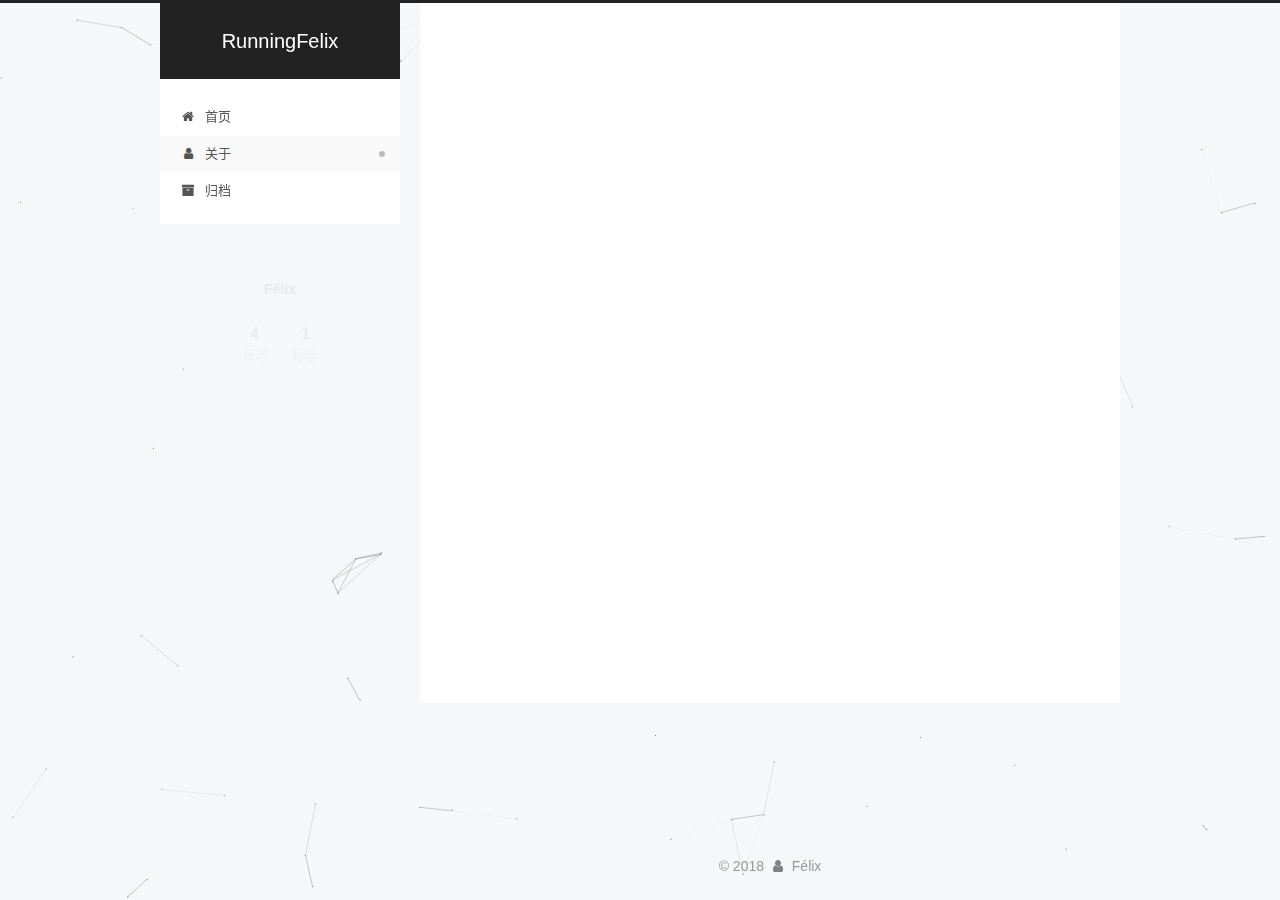
<file: about/index.html>
<!DOCTYPE html>












  


<html class="theme-next pisces use-motion" lang="zh-CN">
<head>
  <meta charset="UTF-8"/>
<meta http-equiv="X-UA-Compatible" content="IE=edge" />
<meta name="viewport" content="width=device-width, initial-scale=1, maximum-scale=2"/>
<meta name="theme-color" content="#222">












<meta http-equiv="Cache-Control" content="no-transform" />
<meta http-equiv="Cache-Control" content="no-siteapp" />






















<link href="/lib/font-awesome/css/font-awesome.min.css?v=4.6.2" rel="stylesheet" type="text/css" />

<link href="/css/main.css?v=6.3.0" rel="stylesheet" type="text/css" />


  <link rel="apple-touch-icon" sizes="180x180" href="/images/apple-touch-icon-next.png?v=6.3.0">


  <link rel="icon" type="image/png" sizes="32x32" href="/images/favicon-32x32-next.png?v=6.3.0">


  <link rel="icon" type="image/png" sizes="16x16" href="/images/favicon-16x16-next.png?v=6.3.0">


  <link rel="mask-icon" href="/images/logo.svg?v=6.3.0" color="#222">









<script type="text/javascript" id="hexo.configurations">
  var NexT = window.NexT || {};
  var CONFIG = {
    root: '/',
    scheme: 'Pisces',
    version: '6.3.0',
    sidebar: {"position":"left","display":"post","offset":12,"b2t":false,"scrollpercent":false,"onmobile":false},
    fancybox: false,
    fastclick: false,
    lazyload: false,
    tabs: true,
    motion: {"enable":true,"async":false,"transition":{"post_block":"fadeIn","post_header":"slideDownIn","post_body":"slideDownIn","coll_header":"slideLeftIn","sidebar":"slideUpIn"}},
    algolia: {
      applicationID: '',
      apiKey: '',
      indexName: '',
      hits: {"per_page":10},
      labels: {"input_placeholder":"Search for Posts","hits_empty":"We didn't find any results for the search: ${query}","hits_stats":"${hits} results found in ${time} ms"}
    }
  };
</script>


  




  <meta name="description" content="I’m Jinfeng and Felix">
<meta property="og:type" content="website">
<meta property="og:title" content="about">
<meta property="og:url" content="http://yoursite.com/about/index.html">
<meta property="og:site_name" content="RunningFelix">
<meta property="og:description" content="I’m Jinfeng and Felix">
<meta property="og:locale" content="zh-CN">
<meta property="og:updated_time" content="2018-06-18T13:29:14.499Z">
<meta name="twitter:card" content="summary">
<meta name="twitter:title" content="about">
<meta name="twitter:description" content="I’m Jinfeng and Felix">






  <link rel="canonical" href="http://yoursite.com/about/"/>



<script type="text/javascript" id="page.configurations">
  CONFIG.page = {
    sidebar: "",
  };
</script>

  <title>about | RunningFelix</title>
  









  <noscript>
  <style type="text/css">
    .use-motion .motion-element,
    .use-motion .brand,
    .use-motion .menu-item,
    .sidebar-inner,
    .use-motion .post-block,
    .use-motion .pagination,
    .use-motion .comments,
    .use-motion .post-header,
    .use-motion .post-body,
    .use-motion .collection-title { opacity: initial; }

    .use-motion .logo,
    .use-motion .site-title,
    .use-motion .site-subtitle {
      opacity: initial;
      top: initial;
    }

    .use-motion {
      .logo-line-before i { left: initial; }
      .logo-line-after i { right: initial; }
    }
  </style>
</noscript>

</head>

<body itemscope itemtype="http://schema.org/WebPage" lang="zh-CN">

  
  
    
  

  <div class="container sidebar-position-left page-post-detail">
    <div class="headband"></div>

    <header id="header" class="header" itemscope itemtype="http://schema.org/WPHeader">
      <div class="header-inner"><div class="site-brand-wrapper">
  <div class="site-meta ">
    

    <div class="custom-logo-site-title">
      <a href="/" class="brand" rel="start">
        <span class="logo-line-before"><i></i></span>
        <span class="site-title">RunningFelix</span>
        <span class="logo-line-after"><i></i></span>
      </a>
    </div>
    
  </div>

  <div class="site-nav-toggle">
    <button aria-label="切换导航栏">
      <span class="btn-bar"></span>
      <span class="btn-bar"></span>
      <span class="btn-bar"></span>
    </button>
  </div>
</div>



<nav class="site-nav">
  
    <ul id="menu" class="menu">
      
        
        
        
          
          <li class="menu-item menu-item-home">
    <a href="/" rel="section">
      <i class="menu-item-icon fa fa-fw fa-home"></i> <br />首页</a>
  </li>
        
        
        
          
          <li class="menu-item menu-item-about menu-item-active">
    <a href="/about/" rel="section">
      <i class="menu-item-icon fa fa-fw fa-user"></i> <br />关于</a>
  </li>
        
        
        
          
          <li class="menu-item menu-item-archives">
    <a href="/archives/" rel="section">
      <i class="menu-item-icon fa fa-fw fa-archive"></i> <br />归档</a>
  </li>

      
      
    </ul>
  

  

  
</nav>



  



</div>
    </header>

    


    <main id="main" class="main">
      <div class="main-inner">
        <div class="content-wrap">
          
            

    
    
      
      
    
      
      
    
      
      
    
    

  


          
          <div id="content" class="content">
            

  <div id="posts" class="posts-expand">
    
    
    
    <div class="post-block page">
      <header class="post-header">

<h1 class="post-title" itemprop="name headline">about</h1>

<div class="post-meta">
  
  



</div>

</header>

      
      
      
      <div class="post-body">
        
        
          <p>I’m Jinfeng and Felix</p>

        
      </div>
      
      
      
    </div>
    



    
    
    
  </div>


          </div>
          

  



        </div>
        
          
  
  <div class="sidebar-toggle">
    <div class="sidebar-toggle-line-wrap">
      <span class="sidebar-toggle-line sidebar-toggle-line-first"></span>
      <span class="sidebar-toggle-line sidebar-toggle-line-middle"></span>
      <span class="sidebar-toggle-line sidebar-toggle-line-last"></span>
    </div>
  </div>

  <aside id="sidebar" class="sidebar">
    
    <div class="sidebar-inner">

      

      

      <section class="site-overview-wrap sidebar-panel sidebar-panel-active">
        <div class="site-overview">
          <div class="site-author motion-element" itemprop="author" itemscope itemtype="http://schema.org/Person">
            
              <p class="site-author-name" itemprop="name">Félix</p>
              <p class="site-description motion-element" itemprop="description"></p>
          </div>

          
            <nav class="site-state motion-element">
              
                <div class="site-state-item site-state-posts">
                
                  <a href="/archives/">
                
                    <span class="site-state-item-count">4</span>
                    <span class="site-state-item-name">日志</span>
                  </a>
                </div>
              

              

              
                
                
                <div class="site-state-item site-state-tags">
                  
                    
                    
                      
                    
                      
                    
                    <span class="site-state-item-count">1</span>
                    <span class="site-state-item-name">标签</span>
                  
                </div>
              
            </nav>
          

          

          

          
          

          
          

          
            
          
          

        </div>
      </section>

      

      

    </div>
  </aside>


        
      </div>
    </main>

    <footer id="footer" class="footer">
      <div class="footer-inner">
        <div class="copyright">&copy; <span itemprop="copyrightYear">2018</span>
  <span class="with-love" id="animate">
    <i class="fa fa-user"></i>
  </span>
  <span class="author" itemprop="copyrightHolder">Félix</span>

  

  
</div>











        








        
      </div>
    </footer>

    
      <div class="back-to-top">
        <i class="fa fa-arrow-up"></i>
        
      </div>
    

    

  </div>

  

<script type="text/javascript">
  if (Object.prototype.toString.call(window.Promise) !== '[object Function]') {
    window.Promise = null;
  }
</script>














  













  
  
    <script type="text/javascript" src="/lib/jquery/index.js?v=2.1.3"></script>
  

  
  
    <script type="text/javascript" src="/lib/velocity/velocity.min.js?v=1.2.1"></script>
  

  
  
    <script type="text/javascript" src="/lib/velocity/velocity.ui.min.js?v=1.2.1"></script>
  

  
  
    <script type="text/javascript" src="/lib/canvas-nest/canvas-nest.min.js"></script>
  


  


  <script type="text/javascript" src="/js/src/utils.js?v=6.3.0"></script>

  <script type="text/javascript" src="/js/src/motion.js?v=6.3.0"></script>



  
  


  <script type="text/javascript" src="/js/src/affix.js?v=6.3.0"></script>

  <script type="text/javascript" src="/js/src/schemes/pisces.js?v=6.3.0"></script>



  
  <script type="text/javascript" src="/js/src/scrollspy.js?v=6.3.0"></script>
<script type="text/javascript" src="/js/src/post-details.js?v=6.3.0"></script>



  


  <script type="text/javascript" src="/js/src/bootstrap.js?v=6.3.0"></script>



  



	





  





  










  





  

  

  

  

  
  

  

  

  

  

  

</body>
</html>
</file>
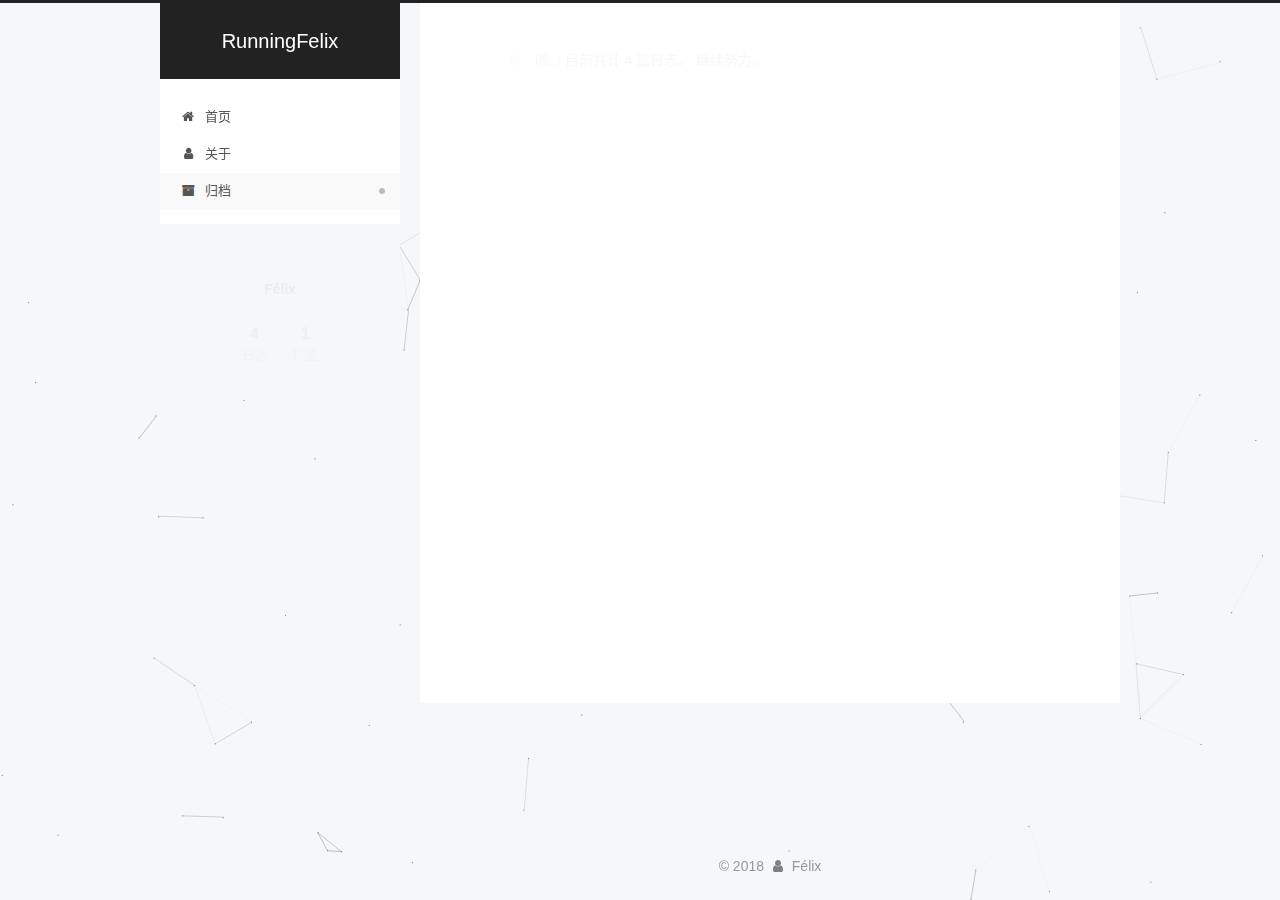
<file: archives/index.html>
<!DOCTYPE html>












  


<html class="theme-next pisces use-motion" lang="zh-CN">
<head>
  <meta charset="UTF-8"/>
<meta http-equiv="X-UA-Compatible" content="IE=edge" />
<meta name="viewport" content="width=device-width, initial-scale=1, maximum-scale=2"/>
<meta name="theme-color" content="#222">












<meta http-equiv="Cache-Control" content="no-transform" />
<meta http-equiv="Cache-Control" content="no-siteapp" />






















<link href="/lib/font-awesome/css/font-awesome.min.css?v=4.6.2" rel="stylesheet" type="text/css" />

<link href="/css/main.css?v=6.3.0" rel="stylesheet" type="text/css" />


  <link rel="apple-touch-icon" sizes="180x180" href="/images/apple-touch-icon-next.png?v=6.3.0">


  <link rel="icon" type="image/png" sizes="32x32" href="/images/favicon-32x32-next.png?v=6.3.0">


  <link rel="icon" type="image/png" sizes="16x16" href="/images/favicon-16x16-next.png?v=6.3.0">


  <link rel="mask-icon" href="/images/logo.svg?v=6.3.0" color="#222">









<script type="text/javascript" id="hexo.configurations">
  var NexT = window.NexT || {};
  var CONFIG = {
    root: '/',
    scheme: 'Pisces',
    version: '6.3.0',
    sidebar: {"position":"left","display":"post","offset":12,"b2t":false,"scrollpercent":false,"onmobile":false},
    fancybox: false,
    fastclick: false,
    lazyload: false,
    tabs: true,
    motion: {"enable":true,"async":false,"transition":{"post_block":"fadeIn","post_header":"slideDownIn","post_body":"slideDownIn","coll_header":"slideLeftIn","sidebar":"slideUpIn"}},
    algolia: {
      applicationID: '',
      apiKey: '',
      indexName: '',
      hits: {"per_page":10},
      labels: {"input_placeholder":"Search for Posts","hits_empty":"We didn't find any results for the search: ${query}","hits_stats":"${hits} results found in ${time} ms"}
    }
  };
</script>


  




  <meta property="og:type" content="website">
<meta property="og:title" content="RunningFelix">
<meta property="og:url" content="http://yoursite.com/archives/index.html">
<meta property="og:site_name" content="RunningFelix">
<meta property="og:locale" content="zh-CN">
<meta name="twitter:card" content="summary">
<meta name="twitter:title" content="RunningFelix">






  <link rel="canonical" href="http://yoursite.com/archives/"/>



<script type="text/javascript" id="page.configurations">
  CONFIG.page = {
    sidebar: "",
  };
</script>

  <title>归档 | RunningFelix</title>
  









  <noscript>
  <style type="text/css">
    .use-motion .motion-element,
    .use-motion .brand,
    .use-motion .menu-item,
    .sidebar-inner,
    .use-motion .post-block,
    .use-motion .pagination,
    .use-motion .comments,
    .use-motion .post-header,
    .use-motion .post-body,
    .use-motion .collection-title { opacity: initial; }

    .use-motion .logo,
    .use-motion .site-title,
    .use-motion .site-subtitle {
      opacity: initial;
      top: initial;
    }

    .use-motion {
      .logo-line-before i { left: initial; }
      .logo-line-after i { right: initial; }
    }
  </style>
</noscript>

</head>

<body itemscope itemtype="http://schema.org/WebPage" lang="zh-CN">

  
  
    
  

  <div class="container sidebar-position-left page-archive">
    <div class="headband"></div>

    <header id="header" class="header" itemscope itemtype="http://schema.org/WPHeader">
      <div class="header-inner"><div class="site-brand-wrapper">
  <div class="site-meta ">
    

    <div class="custom-logo-site-title">
      <a href="/" class="brand" rel="start">
        <span class="logo-line-before"><i></i></span>
        <span class="site-title">RunningFelix</span>
        <span class="logo-line-after"><i></i></span>
      </a>
    </div>
    
  </div>

  <div class="site-nav-toggle">
    <button aria-label="切换导航栏">
      <span class="btn-bar"></span>
      <span class="btn-bar"></span>
      <span class="btn-bar"></span>
    </button>
  </div>
</div>



<nav class="site-nav">
  
    <ul id="menu" class="menu">
      
        
        
        
          
          <li class="menu-item menu-item-home">
    <a href="/" rel="section">
      <i class="menu-item-icon fa fa-fw fa-home"></i> <br />首页</a>
  </li>
        
        
        
          
          <li class="menu-item menu-item-about">
    <a href="/about/" rel="section">
      <i class="menu-item-icon fa fa-fw fa-user"></i> <br />关于</a>
  </li>
        
        
        
          
          <li class="menu-item menu-item-archives menu-item-active">
    <a href="/archives/" rel="section">
      <i class="menu-item-icon fa fa-fw fa-archive"></i> <br />归档</a>
  </li>

      
      
    </ul>
  

  

  
</nav>



  



</div>
    </header>

    


    <main id="main" class="main">
      <div class="main-inner">
        <div class="content-wrap">
          
            

    
    
      
      
    
      
      
    
      
      
    
    

  


          
          <div id="content" class="content">
            

  
  
  
  <div class="post-block archive">
    <div id="posts" class="posts-collapse">
      <span class="archive-move-on"></span>

      
      <span class="archive-page-counter">
        
        
        
          
        
        嗯..! 目前共计 4 篇日志。 继续努力。
      </span>
      

      

        
        
        

        
          
          <div class="collection-title">
            <h1 class="archive-year" id="archive-year-2018">2018</h1>
          </div>
        
        

        

  <article class="post post-type-normal" itemscope itemtype="http://schema.org/Article">
    <header class="post-header">

      <h2 class="post-title">
        
            <a class="post-title-link" href="/2018/06/20/关于nest无法加载的解决方式/" itemprop="url">
              
                <span itemprop="name">关于nest无法加载的解决方式</span>
              
            </a>
        
      </h2>

      <div class="post-meta">
        <time class="post-time" itemprop="dateCreated"
              datetime="2018-06-20T21:20:20+08:00"
              content="2018-06-20" >
          06-20
        </time>
      </div>

    </header>
  </article>



      

        
        
        

        
        

        

  <article class="post post-type-normal" itemscope itemtype="http://schema.org/Article">
    <header class="post-header">

      <h2 class="post-title">
        
            <a class="post-title-link" href="/2018/06/18/Leslie-Cheung-s-Speech/" itemprop="url">
              
                <span itemprop="name">Leslie Cheung's Speech</span>
              
            </a>
        
      </h2>

      <div class="post-meta">
        <time class="post-time" itemprop="dateCreated"
              datetime="2018-06-18T20:09:46+08:00"
              content="2018-06-18" >
          06-18
        </time>
      </div>

    </header>
  </article>



      

        
        
        

        
        

        

  <article class="post post-type-normal" itemscope itemtype="http://schema.org/Article">
    <header class="post-header">

      <h2 class="post-title">
        
            <a class="post-title-link" href="/2018/06/18/Hello-Jinfeng/" itemprop="url">
              
                <span itemprop="name">Hello Jinfeng</span>
              
            </a>
        
      </h2>

      <div class="post-meta">
        <time class="post-time" itemprop="dateCreated"
              datetime="2018-06-18T18:30:34+08:00"
              content="2018-06-18" >
          06-18
        </time>
      </div>

    </header>
  </article>



      

        
        
        

        
        

        

  <article class="post post-type-normal" itemscope itemtype="http://schema.org/Article">
    <header class="post-header">

      <h2 class="post-title">
        
            <a class="post-title-link" href="/2018/06/18/hello-world/" itemprop="url">
              
                <span itemprop="name">Hello World</span>
              
            </a>
        
      </h2>

      <div class="post-meta">
        <time class="post-time" itemprop="dateCreated"
              datetime="2018-06-18T16:04:24+08:00"
              content="2018-06-18" >
          06-18
        </time>
      </div>

    </header>
  </article>



      

    </div>
  </div>
  
  
  

  



          </div>
          

        </div>
        
          
  
  <div class="sidebar-toggle">
    <div class="sidebar-toggle-line-wrap">
      <span class="sidebar-toggle-line sidebar-toggle-line-first"></span>
      <span class="sidebar-toggle-line sidebar-toggle-line-middle"></span>
      <span class="sidebar-toggle-line sidebar-toggle-line-last"></span>
    </div>
  </div>

  <aside id="sidebar" class="sidebar">
    
    <div class="sidebar-inner">

      

      

      <section class="site-overview-wrap sidebar-panel sidebar-panel-active">
        <div class="site-overview">
          <div class="site-author motion-element" itemprop="author" itemscope itemtype="http://schema.org/Person">
            
              <p class="site-author-name" itemprop="name">Félix</p>
              <p class="site-description motion-element" itemprop="description"></p>
          </div>

          
            <nav class="site-state motion-element">
              
                <div class="site-state-item site-state-posts">
                
                  <a href="/archives/">
                
                    <span class="site-state-item-count">4</span>
                    <span class="site-state-item-name">日志</span>
                  </a>
                </div>
              

              

              
                
                
                <div class="site-state-item site-state-tags">
                  
                    
                    
                      
                    
                      
                    
                    <span class="site-state-item-count">1</span>
                    <span class="site-state-item-name">标签</span>
                  
                </div>
              
            </nav>
          

          

          

          
          

          
          

          
            
          
          

        </div>
      </section>

      

      

    </div>
  </aside>


        
      </div>
    </main>

    <footer id="footer" class="footer">
      <div class="footer-inner">
        <div class="copyright">&copy; <span itemprop="copyrightYear">2018</span>
  <span class="with-love" id="animate">
    <i class="fa fa-user"></i>
  </span>
  <span class="author" itemprop="copyrightHolder">Félix</span>

  

  
</div>











        








        
      </div>
    </footer>

    
      <div class="back-to-top">
        <i class="fa fa-arrow-up"></i>
        
      </div>
    

    

  </div>

  

<script type="text/javascript">
  if (Object.prototype.toString.call(window.Promise) !== '[object Function]') {
    window.Promise = null;
  }
</script>














  













  
  
    <script type="text/javascript" src="/lib/jquery/index.js?v=2.1.3"></script>
  

  
  
    <script type="text/javascript" src="/lib/velocity/velocity.min.js?v=1.2.1"></script>
  

  
  
    <script type="text/javascript" src="/lib/velocity/velocity.ui.min.js?v=1.2.1"></script>
  

  
  
    <script type="text/javascript" src="/lib/canvas-nest/canvas-nest.min.js"></script>
  


  


  <script type="text/javascript" src="/js/src/utils.js?v=6.3.0"></script>

  <script type="text/javascript" src="/js/src/motion.js?v=6.3.0"></script>



  
  


  <script type="text/javascript" src="/js/src/affix.js?v=6.3.0"></script>

  <script type="text/javascript" src="/js/src/schemes/pisces.js?v=6.3.0"></script>



  

  


  <script type="text/javascript" src="/js/src/bootstrap.js?v=6.3.0"></script>



  



	





  





  










  





  

  

  

  

  
  

  

  

  

  

  

</body>
</html>
</file>
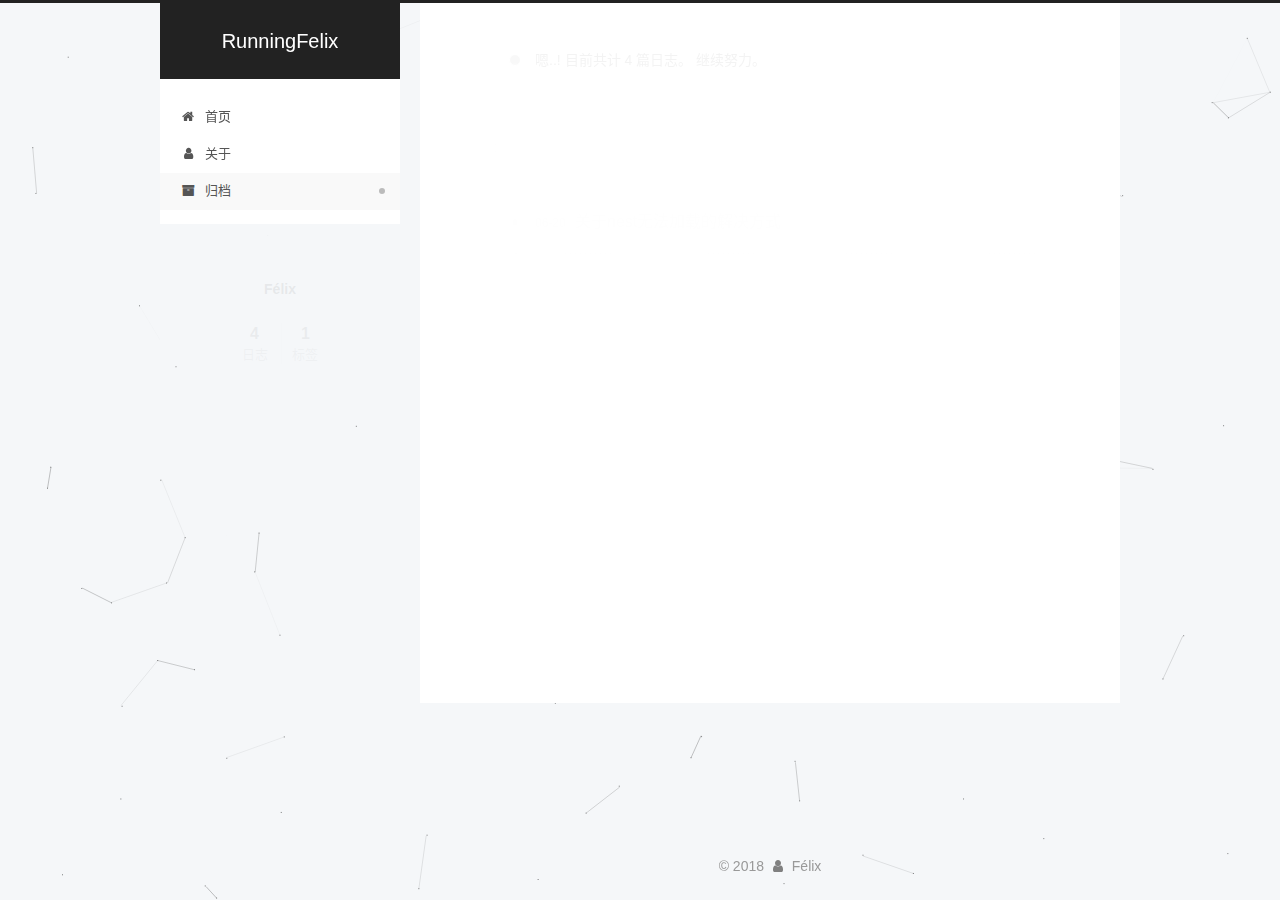
<file: archives/2018/index.html>
<!DOCTYPE html>












  


<html class="theme-next pisces use-motion" lang="zh-CN">
<head>
  <meta charset="UTF-8"/>
<meta http-equiv="X-UA-Compatible" content="IE=edge" />
<meta name="viewport" content="width=device-width, initial-scale=1, maximum-scale=2"/>
<meta name="theme-color" content="#222">












<meta http-equiv="Cache-Control" content="no-transform" />
<meta http-equiv="Cache-Control" content="no-siteapp" />






















<link href="/lib/font-awesome/css/font-awesome.min.css?v=4.6.2" rel="stylesheet" type="text/css" />

<link href="/css/main.css?v=6.3.0" rel="stylesheet" type="text/css" />


  <link rel="apple-touch-icon" sizes="180x180" href="/images/apple-touch-icon-next.png?v=6.3.0">


  <link rel="icon" type="image/png" sizes="32x32" href="/images/favicon-32x32-next.png?v=6.3.0">


  <link rel="icon" type="image/png" sizes="16x16" href="/images/favicon-16x16-next.png?v=6.3.0">


  <link rel="mask-icon" href="/images/logo.svg?v=6.3.0" color="#222">









<script type="text/javascript" id="hexo.configurations">
  var NexT = window.NexT || {};
  var CONFIG = {
    root: '/',
    scheme: 'Pisces',
    version: '6.3.0',
    sidebar: {"position":"left","display":"post","offset":12,"b2t":false,"scrollpercent":false,"onmobile":false},
    fancybox: false,
    fastclick: false,
    lazyload: false,
    tabs: true,
    motion: {"enable":true,"async":false,"transition":{"post_block":"fadeIn","post_header":"slideDownIn","post_body":"slideDownIn","coll_header":"slideLeftIn","sidebar":"slideUpIn"}},
    algolia: {
      applicationID: '',
      apiKey: '',
      indexName: '',
      hits: {"per_page":10},
      labels: {"input_placeholder":"Search for Posts","hits_empty":"We didn't find any results for the search: ${query}","hits_stats":"${hits} results found in ${time} ms"}
    }
  };
</script>


  




  <meta property="og:type" content="website">
<meta property="og:title" content="RunningFelix">
<meta property="og:url" content="http://yoursite.com/archives/2018/index.html">
<meta property="og:site_name" content="RunningFelix">
<meta property="og:locale" content="zh-CN">
<meta name="twitter:card" content="summary">
<meta name="twitter:title" content="RunningFelix">






  <link rel="canonical" href="http://yoursite.com/archives/2018/"/>



<script type="text/javascript" id="page.configurations">
  CONFIG.page = {
    sidebar: "",
  };
</script>

  <title>归档 | RunningFelix</title>
  









  <noscript>
  <style type="text/css">
    .use-motion .motion-element,
    .use-motion .brand,
    .use-motion .menu-item,
    .sidebar-inner,
    .use-motion .post-block,
    .use-motion .pagination,
    .use-motion .comments,
    .use-motion .post-header,
    .use-motion .post-body,
    .use-motion .collection-title { opacity: initial; }

    .use-motion .logo,
    .use-motion .site-title,
    .use-motion .site-subtitle {
      opacity: initial;
      top: initial;
    }

    .use-motion {
      .logo-line-before i { left: initial; }
      .logo-line-after i { right: initial; }
    }
  </style>
</noscript>

</head>

<body itemscope itemtype="http://schema.org/WebPage" lang="zh-CN">

  
  
    
  

  <div class="container sidebar-position-left page-archive">
    <div class="headband"></div>

    <header id="header" class="header" itemscope itemtype="http://schema.org/WPHeader">
      <div class="header-inner"><div class="site-brand-wrapper">
  <div class="site-meta ">
    

    <div class="custom-logo-site-title">
      <a href="/" class="brand" rel="start">
        <span class="logo-line-before"><i></i></span>
        <span class="site-title">RunningFelix</span>
        <span class="logo-line-after"><i></i></span>
      </a>
    </div>
    
  </div>

  <div class="site-nav-toggle">
    <button aria-label="切换导航栏">
      <span class="btn-bar"></span>
      <span class="btn-bar"></span>
      <span class="btn-bar"></span>
    </button>
  </div>
</div>



<nav class="site-nav">
  
    <ul id="menu" class="menu">
      
        
        
        
          
          <li class="menu-item menu-item-home">
    <a href="/" rel="section">
      <i class="menu-item-icon fa fa-fw fa-home"></i> <br />首页</a>
  </li>
        
        
        
          
          <li class="menu-item menu-item-about">
    <a href="/about/" rel="section">
      <i class="menu-item-icon fa fa-fw fa-user"></i> <br />关于</a>
  </li>
        
        
        
          
          <li class="menu-item menu-item-archives menu-item-active">
    <a href="/archives/" rel="section">
      <i class="menu-item-icon fa fa-fw fa-archive"></i> <br />归档</a>
  </li>

      
      
    </ul>
  

  

  
</nav>



  



</div>
    </header>

    


    <main id="main" class="main">
      <div class="main-inner">
        <div class="content-wrap">
          
            

    
    
      
      
    
      
      
    
      
      
    
    

  


          
          <div id="content" class="content">
            

  
  
  
  <div class="post-block archive">
    <div id="posts" class="posts-collapse">
      <span class="archive-move-on"></span>

      
      <span class="archive-page-counter">
        
        
        
          
        
        嗯..! 目前共计 4 篇日志。 继续努力。
      </span>
      

      

        
        
        

        
          
          <div class="collection-title">
            <h1 class="archive-year" id="archive-year-2018">2018</h1>
          </div>
        
        

        

  <article class="post post-type-normal" itemscope itemtype="http://schema.org/Article">
    <header class="post-header">

      <h2 class="post-title">
        
            <a class="post-title-link" href="/2018/06/20/关于nest无法加载的解决方式/" itemprop="url">
              
                <span itemprop="name">关于nest无法加载的解决方式</span>
              
            </a>
        
      </h2>

      <div class="post-meta">
        <time class="post-time" itemprop="dateCreated"
              datetime="2018-06-20T21:20:20+08:00"
              content="2018-06-20" >
          06-20
        </time>
      </div>

    </header>
  </article>



      

        
        
        

        
        

        

  <article class="post post-type-normal" itemscope itemtype="http://schema.org/Article">
    <header class="post-header">

      <h2 class="post-title">
        
            <a class="post-title-link" href="/2018/06/18/Leslie-Cheung-s-Speech/" itemprop="url">
              
                <span itemprop="name">Leslie Cheung's Speech</span>
              
            </a>
        
      </h2>

      <div class="post-meta">
        <time class="post-time" itemprop="dateCreated"
              datetime="2018-06-18T20:09:46+08:00"
              content="2018-06-18" >
          06-18
        </time>
      </div>

    </header>
  </article>



      

        
        
        

        
        

        

  <article class="post post-type-normal" itemscope itemtype="http://schema.org/Article">
    <header class="post-header">

      <h2 class="post-title">
        
            <a class="post-title-link" href="/2018/06/18/Hello-Jinfeng/" itemprop="url">
              
                <span itemprop="name">Hello Jinfeng</span>
              
            </a>
        
      </h2>

      <div class="post-meta">
        <time class="post-time" itemprop="dateCreated"
              datetime="2018-06-18T18:30:34+08:00"
              content="2018-06-18" >
          06-18
        </time>
      </div>

    </header>
  </article>



      

        
        
        

        
        

        

  <article class="post post-type-normal" itemscope itemtype="http://schema.org/Article">
    <header class="post-header">

      <h2 class="post-title">
        
            <a class="post-title-link" href="/2018/06/18/hello-world/" itemprop="url">
              
                <span itemprop="name">Hello World</span>
              
            </a>
        
      </h2>

      <div class="post-meta">
        <time class="post-time" itemprop="dateCreated"
              datetime="2018-06-18T16:04:24+08:00"
              content="2018-06-18" >
          06-18
        </time>
      </div>

    </header>
  </article>



      

    </div>
  </div>
  
  
  

  



          </div>
          

        </div>
        
          
  
  <div class="sidebar-toggle">
    <div class="sidebar-toggle-line-wrap">
      <span class="sidebar-toggle-line sidebar-toggle-line-first"></span>
      <span class="sidebar-toggle-line sidebar-toggle-line-middle"></span>
      <span class="sidebar-toggle-line sidebar-toggle-line-last"></span>
    </div>
  </div>

  <aside id="sidebar" class="sidebar">
    
    <div class="sidebar-inner">

      

      

      <section class="site-overview-wrap sidebar-panel sidebar-panel-active">
        <div class="site-overview">
          <div class="site-author motion-element" itemprop="author" itemscope itemtype="http://schema.org/Person">
            
              <p class="site-author-name" itemprop="name">Félix</p>
              <p class="site-description motion-element" itemprop="description"></p>
          </div>

          
            <nav class="site-state motion-element">
              
                <div class="site-state-item site-state-posts">
                
                  <a href="/archives/">
                
                    <span class="site-state-item-count">4</span>
                    <span class="site-state-item-name">日志</span>
                  </a>
                </div>
              

              

              
                
                
                <div class="site-state-item site-state-tags">
                  
                    
                    
                      
                    
                      
                    
                    <span class="site-state-item-count">1</span>
                    <span class="site-state-item-name">标签</span>
                  
                </div>
              
            </nav>
          

          

          

          
          

          
          

          
            
          
          

        </div>
      </section>

      

      

    </div>
  </aside>


        
      </div>
    </main>

    <footer id="footer" class="footer">
      <div class="footer-inner">
        <div class="copyright">&copy; <span itemprop="copyrightYear">2018</span>
  <span class="with-love" id="animate">
    <i class="fa fa-user"></i>
  </span>
  <span class="author" itemprop="copyrightHolder">Félix</span>

  

  
</div>











        








        
      </div>
    </footer>

    
      <div class="back-to-top">
        <i class="fa fa-arrow-up"></i>
        
      </div>
    

    

  </div>

  

<script type="text/javascript">
  if (Object.prototype.toString.call(window.Promise) !== '[object Function]') {
    window.Promise = null;
  }
</script>














  













  
  
    <script type="text/javascript" src="/lib/jquery/index.js?v=2.1.3"></script>
  

  
  
    <script type="text/javascript" src="/lib/velocity/velocity.min.js?v=1.2.1"></script>
  

  
  
    <script type="text/javascript" src="/lib/velocity/velocity.ui.min.js?v=1.2.1"></script>
  

  
  
    <script type="text/javascript" src="/lib/canvas-nest/canvas-nest.min.js"></script>
  


  


  <script type="text/javascript" src="/js/src/utils.js?v=6.3.0"></script>

  <script type="text/javascript" src="/js/src/motion.js?v=6.3.0"></script>



  
  


  <script type="text/javascript" src="/js/src/affix.js?v=6.3.0"></script>

  <script type="text/javascript" src="/js/src/schemes/pisces.js?v=6.3.0"></script>



  

  


  <script type="text/javascript" src="/js/src/bootstrap.js?v=6.3.0"></script>



  



	





  





  










  





  

  

  

  

  
  

  

  

  

  

  

</body>
</html>
</file>
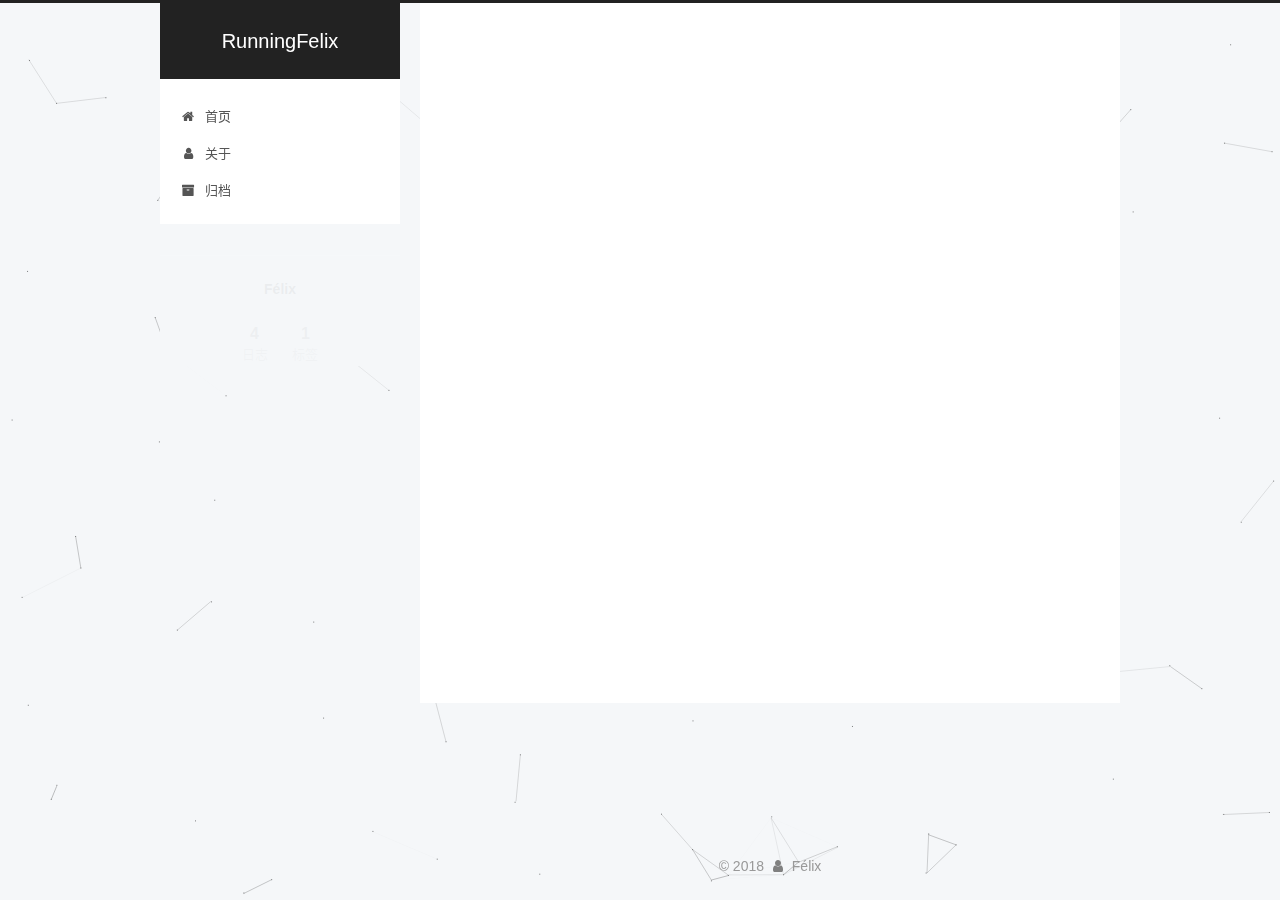
<file: tags/nest-hexo/index.html>
<!DOCTYPE html>












  


<html class="theme-next pisces use-motion" lang="zh-CN">
<head>
  <meta charset="UTF-8"/>
<meta http-equiv="X-UA-Compatible" content="IE=edge" />
<meta name="viewport" content="width=device-width, initial-scale=1, maximum-scale=2"/>
<meta name="theme-color" content="#222">












<meta http-equiv="Cache-Control" content="no-transform" />
<meta http-equiv="Cache-Control" content="no-siteapp" />






















<link href="/lib/font-awesome/css/font-awesome.min.css?v=4.6.2" rel="stylesheet" type="text/css" />

<link href="/css/main.css?v=6.3.0" rel="stylesheet" type="text/css" />


  <link rel="apple-touch-icon" sizes="180x180" href="/images/apple-touch-icon-next.png?v=6.3.0">


  <link rel="icon" type="image/png" sizes="32x32" href="/images/favicon-32x32-next.png?v=6.3.0">


  <link rel="icon" type="image/png" sizes="16x16" href="/images/favicon-16x16-next.png?v=6.3.0">


  <link rel="mask-icon" href="/images/logo.svg?v=6.3.0" color="#222">









<script type="text/javascript" id="hexo.configurations">
  var NexT = window.NexT || {};
  var CONFIG = {
    root: '/',
    scheme: 'Pisces',
    version: '6.3.0',
    sidebar: {"position":"left","display":"post","offset":12,"b2t":false,"scrollpercent":false,"onmobile":false},
    fancybox: false,
    fastclick: false,
    lazyload: false,
    tabs: true,
    motion: {"enable":true,"async":false,"transition":{"post_block":"fadeIn","post_header":"slideDownIn","post_body":"slideDownIn","coll_header":"slideLeftIn","sidebar":"slideUpIn"}},
    algolia: {
      applicationID: '',
      apiKey: '',
      indexName: '',
      hits: {"per_page":10},
      labels: {"input_placeholder":"Search for Posts","hits_empty":"We didn't find any results for the search: ${query}","hits_stats":"${hits} results found in ${time} ms"}
    }
  };
</script>


  




  <meta property="og:type" content="website">
<meta property="og:title" content="RunningFelix">
<meta property="og:url" content="http://yoursite.com/tags/nest-hexo/index.html">
<meta property="og:site_name" content="RunningFelix">
<meta property="og:locale" content="zh-CN">
<meta name="twitter:card" content="summary">
<meta name="twitter:title" content="RunningFelix">






  <link rel="canonical" href="http://yoursite.com/tags/nest-hexo/"/>



<script type="text/javascript" id="page.configurations">
  CONFIG.page = {
    sidebar: "",
  };
</script>

  <title>标签: nest hexo | RunningFelix</title>
  









  <noscript>
  <style type="text/css">
    .use-motion .motion-element,
    .use-motion .brand,
    .use-motion .menu-item,
    .sidebar-inner,
    .use-motion .post-block,
    .use-motion .pagination,
    .use-motion .comments,
    .use-motion .post-header,
    .use-motion .post-body,
    .use-motion .collection-title { opacity: initial; }

    .use-motion .logo,
    .use-motion .site-title,
    .use-motion .site-subtitle {
      opacity: initial;
      top: initial;
    }

    .use-motion {
      .logo-line-before i { left: initial; }
      .logo-line-after i { right: initial; }
    }
  </style>
</noscript>

</head>

<body itemscope itemtype="http://schema.org/WebPage" lang="zh-CN">

  
  
    
  

  <div class="container sidebar-position-left ">
    <div class="headband"></div>

    <header id="header" class="header" itemscope itemtype="http://schema.org/WPHeader">
      <div class="header-inner"><div class="site-brand-wrapper">
  <div class="site-meta ">
    

    <div class="custom-logo-site-title">
      <a href="/" class="brand" rel="start">
        <span class="logo-line-before"><i></i></span>
        <span class="site-title">RunningFelix</span>
        <span class="logo-line-after"><i></i></span>
      </a>
    </div>
    
  </div>

  <div class="site-nav-toggle">
    <button aria-label="切换导航栏">
      <span class="btn-bar"></span>
      <span class="btn-bar"></span>
      <span class="btn-bar"></span>
    </button>
  </div>
</div>



<nav class="site-nav">
  
    <ul id="menu" class="menu">
      
        
        
        
          
          <li class="menu-item menu-item-home">
    <a href="/" rel="section">
      <i class="menu-item-icon fa fa-fw fa-home"></i> <br />首页</a>
  </li>
        
        
        
          
          <li class="menu-item menu-item-about">
    <a href="/about/" rel="section">
      <i class="menu-item-icon fa fa-fw fa-user"></i> <br />关于</a>
  </li>
        
        
        
          
          <li class="menu-item menu-item-archives">
    <a href="/archives/" rel="section">
      <i class="menu-item-icon fa fa-fw fa-archive"></i> <br />归档</a>
  </li>

      
      
    </ul>
  

  

  
</nav>



  



</div>
    </header>

    


    <main id="main" class="main">
      <div class="main-inner">
        <div class="content-wrap">
          
            

    
    
      
      
    
      
      
    
      
      
    
    

  


          
          <div id="content" class="content">
            

  
  
  
  <div class="post-block tag">

    <div id="posts" class="posts-collapse">
      <div class="collection-title">
        <h1>nest hexo<small>标签</small>
        </h1>
      </div>

      
        

  <article class="post post-type-normal" itemscope itemtype="http://schema.org/Article">
    <header class="post-header">

      <h2 class="post-title">
        
            <a class="post-title-link" href="/2018/06/20/关于nest无法加载的解决方式/" itemprop="url">
              
                <span itemprop="name">关于nest无法加载的解决方式</span>
              
            </a>
        
      </h2>

      <div class="post-meta">
        <time class="post-time" itemprop="dateCreated"
              datetime="2018-06-20T21:20:20+08:00"
              content="2018-06-20" >
          06-20
        </time>
      </div>

    </header>
  </article>


      
    </div>

  </div>
  
  
  

  


          </div>
          

        </div>
        
          
  
  <div class="sidebar-toggle">
    <div class="sidebar-toggle-line-wrap">
      <span class="sidebar-toggle-line sidebar-toggle-line-first"></span>
      <span class="sidebar-toggle-line sidebar-toggle-line-middle"></span>
      <span class="sidebar-toggle-line sidebar-toggle-line-last"></span>
    </div>
  </div>

  <aside id="sidebar" class="sidebar">
    
    <div class="sidebar-inner">

      

      

      <section class="site-overview-wrap sidebar-panel sidebar-panel-active">
        <div class="site-overview">
          <div class="site-author motion-element" itemprop="author" itemscope itemtype="http://schema.org/Person">
            
              <p class="site-author-name" itemprop="name">Félix</p>
              <p class="site-description motion-element" itemprop="description"></p>
          </div>

          
            <nav class="site-state motion-element">
              
                <div class="site-state-item site-state-posts">
                
                  <a href="/archives/">
                
                    <span class="site-state-item-count">4</span>
                    <span class="site-state-item-name">日志</span>
                  </a>
                </div>
              

              

              
                
                
                <div class="site-state-item site-state-tags">
                  
                    
                    
                      
                    
                      
                    
                    <span class="site-state-item-count">1</span>
                    <span class="site-state-item-name">标签</span>
                  
                </div>
              
            </nav>
          

          

          

          
          

          
          

          
            
          
          

        </div>
      </section>

      

      

    </div>
  </aside>


        
      </div>
    </main>

    <footer id="footer" class="footer">
      <div class="footer-inner">
        <div class="copyright">&copy; <span itemprop="copyrightYear">2018</span>
  <span class="with-love" id="animate">
    <i class="fa fa-user"></i>
  </span>
  <span class="author" itemprop="copyrightHolder">Félix</span>

  

  
</div>











        








        
      </div>
    </footer>

    
      <div class="back-to-top">
        <i class="fa fa-arrow-up"></i>
        
      </div>
    

    

  </div>

  

<script type="text/javascript">
  if (Object.prototype.toString.call(window.Promise) !== '[object Function]') {
    window.Promise = null;
  }
</script>














  













  
  
    <script type="text/javascript" src="/lib/jquery/index.js?v=2.1.3"></script>
  

  
  
    <script type="text/javascript" src="/lib/velocity/velocity.min.js?v=1.2.1"></script>
  

  
  
    <script type="text/javascript" src="/lib/velocity/velocity.ui.min.js?v=1.2.1"></script>
  

  
  
    <script type="text/javascript" src="/lib/canvas-nest/canvas-nest.min.js"></script>
  


  


  <script type="text/javascript" src="/js/src/utils.js?v=6.3.0"></script>

  <script type="text/javascript" src="/js/src/motion.js?v=6.3.0"></script>



  
  


  <script type="text/javascript" src="/js/src/affix.js?v=6.3.0"></script>

  <script type="text/javascript" src="/js/src/schemes/pisces.js?v=6.3.0"></script>



  

  


  <script type="text/javascript" src="/js/src/bootstrap.js?v=6.3.0"></script>



  



	





  





  










  





  

  

  

  

  
  

  

  

  

  

  

</body>
</html>
</file>
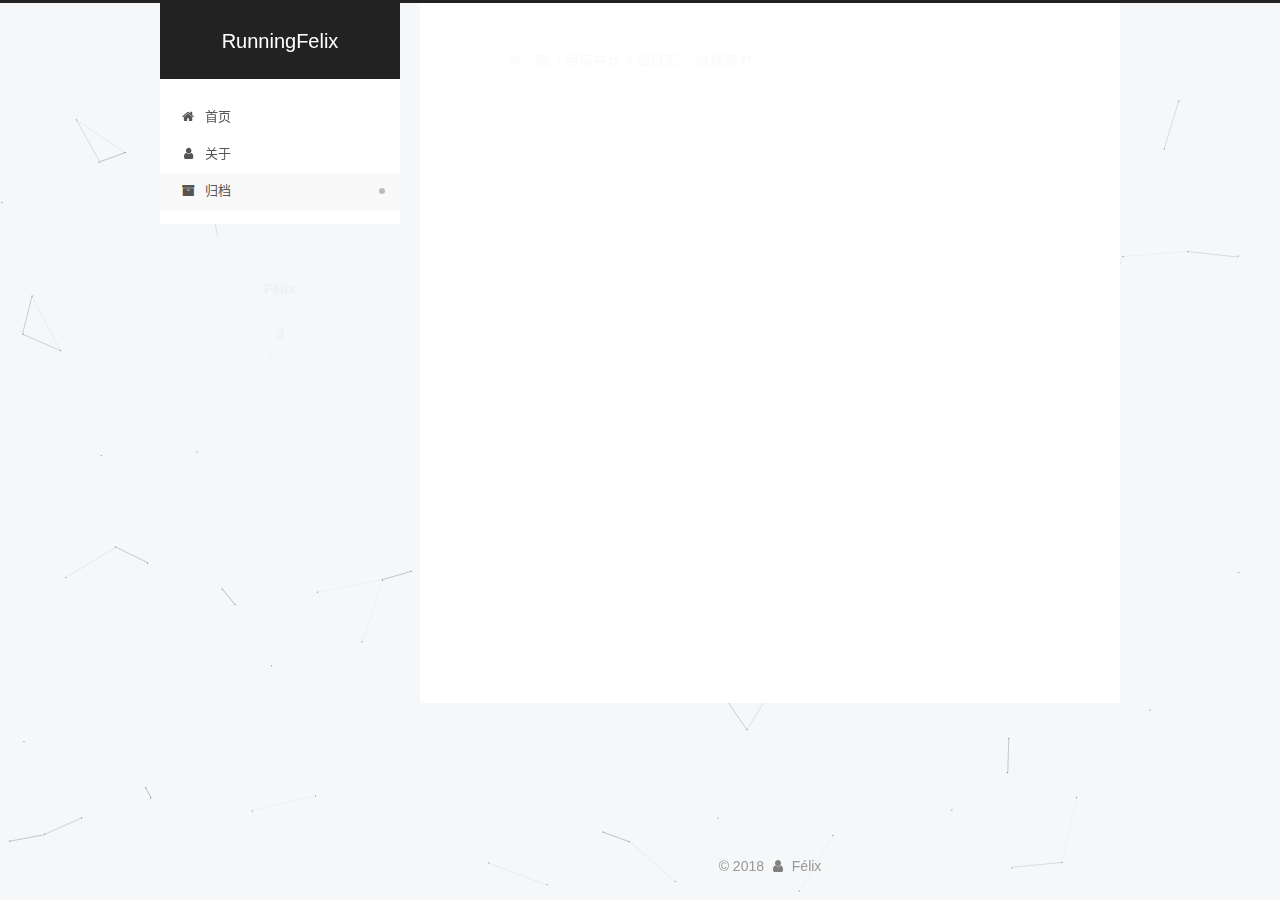
<file: archives/2018/06/index.html>
<!DOCTYPE html>












  


<html class="theme-next pisces use-motion" lang="zh-CN">
<head>
  <meta charset="UTF-8"/>
<meta http-equiv="X-UA-Compatible" content="IE=edge" />
<meta name="viewport" content="width=device-width, initial-scale=1, maximum-scale=2"/>
<meta name="theme-color" content="#222">












<meta http-equiv="Cache-Control" content="no-transform" />
<meta http-equiv="Cache-Control" content="no-siteapp" />






















<link href="/lib/font-awesome/css/font-awesome.min.css?v=4.6.2" rel="stylesheet" type="text/css" />

<link href="/css/main.css?v=6.3.0" rel="stylesheet" type="text/css" />


  <link rel="apple-touch-icon" sizes="180x180" href="/images/apple-touch-icon-next.png?v=6.3.0">


  <link rel="icon" type="image/png" sizes="32x32" href="/images/favicon-32x32-next.png?v=6.3.0">


  <link rel="icon" type="image/png" sizes="16x16" href="/images/favicon-16x16-next.png?v=6.3.0">


  <link rel="mask-icon" href="/images/logo.svg?v=6.3.0" color="#222">









<script type="text/javascript" id="hexo.configurations">
  var NexT = window.NexT || {};
  var CONFIG = {
    root: '/',
    scheme: 'Pisces',
    version: '6.3.0',
    sidebar: {"position":"left","display":"post","offset":12,"b2t":false,"scrollpercent":false,"onmobile":false},
    fancybox: false,
    fastclick: false,
    lazyload: false,
    tabs: true,
    motion: {"enable":true,"async":false,"transition":{"post_block":"fadeIn","post_header":"slideDownIn","post_body":"slideDownIn","coll_header":"slideLeftIn","sidebar":"slideUpIn"}},
    algolia: {
      applicationID: '',
      apiKey: '',
      indexName: '',
      hits: {"per_page":10},
      labels: {"input_placeholder":"Search for Posts","hits_empty":"We didn't find any results for the search: ${query}","hits_stats":"${hits} results found in ${time} ms"}
    }
  };
</script>


  




  <meta property="og:type" content="website">
<meta property="og:title" content="RunningFelix">
<meta property="og:url" content="http://yoursite.com/archives/2018/06/index.html">
<meta property="og:site_name" content="RunningFelix">
<meta property="og:locale" content="zh-CN">
<meta name="twitter:card" content="summary">
<meta name="twitter:title" content="RunningFelix">






  <link rel="canonical" href="http://yoursite.com/archives/2018/06/"/>



<script type="text/javascript" id="page.configurations">
  CONFIG.page = {
    sidebar: "",
  };
</script>

  <title>归档 | RunningFelix</title>
  









  <noscript>
  <style type="text/css">
    .use-motion .motion-element,
    .use-motion .brand,
    .use-motion .menu-item,
    .sidebar-inner,
    .use-motion .post-block,
    .use-motion .pagination,
    .use-motion .comments,
    .use-motion .post-header,
    .use-motion .post-body,
    .use-motion .collection-title { opacity: initial; }

    .use-motion .logo,
    .use-motion .site-title,
    .use-motion .site-subtitle {
      opacity: initial;
      top: initial;
    }

    .use-motion {
      .logo-line-before i { left: initial; }
      .logo-line-after i { right: initial; }
    }
  </style>
</noscript>

</head>

<body itemscope itemtype="http://schema.org/WebPage" lang="zh-CN">

  
  
    
  

  <div class="container sidebar-position-left page-archive">
    <div class="headband"></div>

    <header id="header" class="header" itemscope itemtype="http://schema.org/WPHeader">
      <div class="header-inner"><div class="site-brand-wrapper">
  <div class="site-meta ">
    

    <div class="custom-logo-site-title">
      <a href="/" class="brand" rel="start">
        <span class="logo-line-before"><i></i></span>
        <span class="site-title">RunningFelix</span>
        <span class="logo-line-after"><i></i></span>
      </a>
    </div>
    
  </div>

  <div class="site-nav-toggle">
    <button aria-label="切换导航栏">
      <span class="btn-bar"></span>
      <span class="btn-bar"></span>
      <span class="btn-bar"></span>
    </button>
  </div>
</div>



<nav class="site-nav">
  
    <ul id="menu" class="menu">
      
        
        
        
          
          <li class="menu-item menu-item-home">
    <a href="/" rel="section">
      <i class="menu-item-icon fa fa-fw fa-home"></i> <br />首页</a>
  </li>
        
        
        
          
          <li class="menu-item menu-item-about">
    <a href="/about/" rel="section">
      <i class="menu-item-icon fa fa-fw fa-user"></i> <br />关于</a>
  </li>
        
        
        
          
          <li class="menu-item menu-item-archives menu-item-active">
    <a href="/archives/" rel="section">
      <i class="menu-item-icon fa fa-fw fa-archive"></i> <br />归档</a>
  </li>

      
      
    </ul>
  

  

  
</nav>



  



</div>
    </header>

    


    <main id="main" class="main">
      <div class="main-inner">
        <div class="content-wrap">
          
            

    
    
      
      
    
      
      
    
      
      
    
    

  


          
          <div id="content" class="content">
            

  
  
  
  <div class="post-block archive">
    <div id="posts" class="posts-collapse">
      <span class="archive-move-on"></span>

      
      <span class="archive-page-counter">
        
        
        
          
        
        嗯..! 目前共计 3 篇日志。 继续努力。
      </span>
      

      

        
        
        

        
          
          <div class="collection-title">
            <h1 class="archive-year" id="archive-year-2018">2018</h1>
          </div>
        
        

        

  <article class="post post-type-normal" itemscope itemtype="http://schema.org/Article">
    <header class="post-header">

      <h2 class="post-title">
        
            <a class="post-title-link" href="/2018/06/18/Leslie-Cheung-s-Speech/" itemprop="url">
              
                <span itemprop="name">Leslie Cheung's Speech</span>
              
            </a>
        
      </h2>

      <div class="post-meta">
        <time class="post-time" itemprop="dateCreated"
              datetime="2018-06-18T20:09:46+08:00"
              content="2018-06-18" >
          06-18
        </time>
      </div>

    </header>
  </article>



      

        
        
        

        
        

        

  <article class="post post-type-normal" itemscope itemtype="http://schema.org/Article">
    <header class="post-header">

      <h2 class="post-title">
        
            <a class="post-title-link" href="/2018/06/18/Hello-Jinfeng/" itemprop="url">
              
                <span itemprop="name">Hello Jinfeng</span>
              
            </a>
        
      </h2>

      <div class="post-meta">
        <time class="post-time" itemprop="dateCreated"
              datetime="2018-06-18T18:30:34+08:00"
              content="2018-06-18" >
          06-18
        </time>
      </div>

    </header>
  </article>



      

        
        
        

        
        

        

  <article class="post post-type-normal" itemscope itemtype="http://schema.org/Article">
    <header class="post-header">

      <h2 class="post-title">
        
            <a class="post-title-link" href="/2018/06/18/hello-world/" itemprop="url">
              
                <span itemprop="name">Hello World</span>
              
            </a>
        
      </h2>

      <div class="post-meta">
        <time class="post-time" itemprop="dateCreated"
              datetime="2018-06-18T16:04:24+08:00"
              content="2018-06-18" >
          06-18
        </time>
      </div>

    </header>
  </article>



      

    </div>
  </div>
  
  
  

  



          </div>
          

        </div>
        
          
  
  <div class="sidebar-toggle">
    <div class="sidebar-toggle-line-wrap">
      <span class="sidebar-toggle-line sidebar-toggle-line-first"></span>
      <span class="sidebar-toggle-line sidebar-toggle-line-middle"></span>
      <span class="sidebar-toggle-line sidebar-toggle-line-last"></span>
    </div>
  </div>

  <aside id="sidebar" class="sidebar">
    
    <div class="sidebar-inner">

      

      

      <section class="site-overview-wrap sidebar-panel sidebar-panel-active">
        <div class="site-overview">
          <div class="site-author motion-element" itemprop="author" itemscope itemtype="http://schema.org/Person">
            
              <p class="site-author-name" itemprop="name">Félix</p>
              <p class="site-description motion-element" itemprop="description"></p>
          </div>

          
            <nav class="site-state motion-element">
              
                <div class="site-state-item site-state-posts">
                
                  <a href="/archives/">
                
                    <span class="site-state-item-count">3</span>
                    <span class="site-state-item-name">日志</span>
                  </a>
                </div>
              

              

              
            </nav>
          

          

          

          
          

          
          

          
            
          
          

        </div>
      </section>

      

      

    </div>
  </aside>


        
      </div>
    </main>

    <footer id="footer" class="footer">
      <div class="footer-inner">
        <div class="copyright">&copy; <span itemprop="copyrightYear">2018</span>
  <span class="with-love" id="animate">
    <i class="fa fa-user"></i>
  </span>
  <span class="author" itemprop="copyrightHolder">Félix</span>

  

  
</div>











        








        
      </div>
    </footer>

    
      <div class="back-to-top">
        <i class="fa fa-arrow-up"></i>
        
      </div>
    

    

  </div>

  

<script type="text/javascript">
  if (Object.prototype.toString.call(window.Promise) !== '[object Function]') {
    window.Promise = null;
  }
</script>














  













  
  
    <script type="text/javascript" src="/lib/jquery/index.js?v=2.1.3"></script>
  

  
  
    <script type="text/javascript" src="/lib/velocity/velocity.min.js?v=1.2.1"></script>
  

  
  
    <script type="text/javascript" src="/lib/velocity/velocity.ui.min.js?v=1.2.1"></script>
  

  
  
    <script type="text/javascript" src="/lib/canvas-nest/canvas-nest.min.js"></script>
  


  


  <script type="text/javascript" src="/js/src/utils.js?v=6.3.0"></script>

  <script type="text/javascript" src="/js/src/motion.js?v=6.3.0"></script>



  
  


  <script type="text/javascript" src="/js/src/affix.js?v=6.3.0"></script>

  <script type="text/javascript" src="/js/src/schemes/pisces.js?v=6.3.0"></script>



  

  


  <script type="text/javascript" src="/js/src/bootstrap.js?v=6.3.0"></script>



  



	





  





  










  





  

  

  

  

  
  

  

  

  

  

  

</body>
</html>
</file>
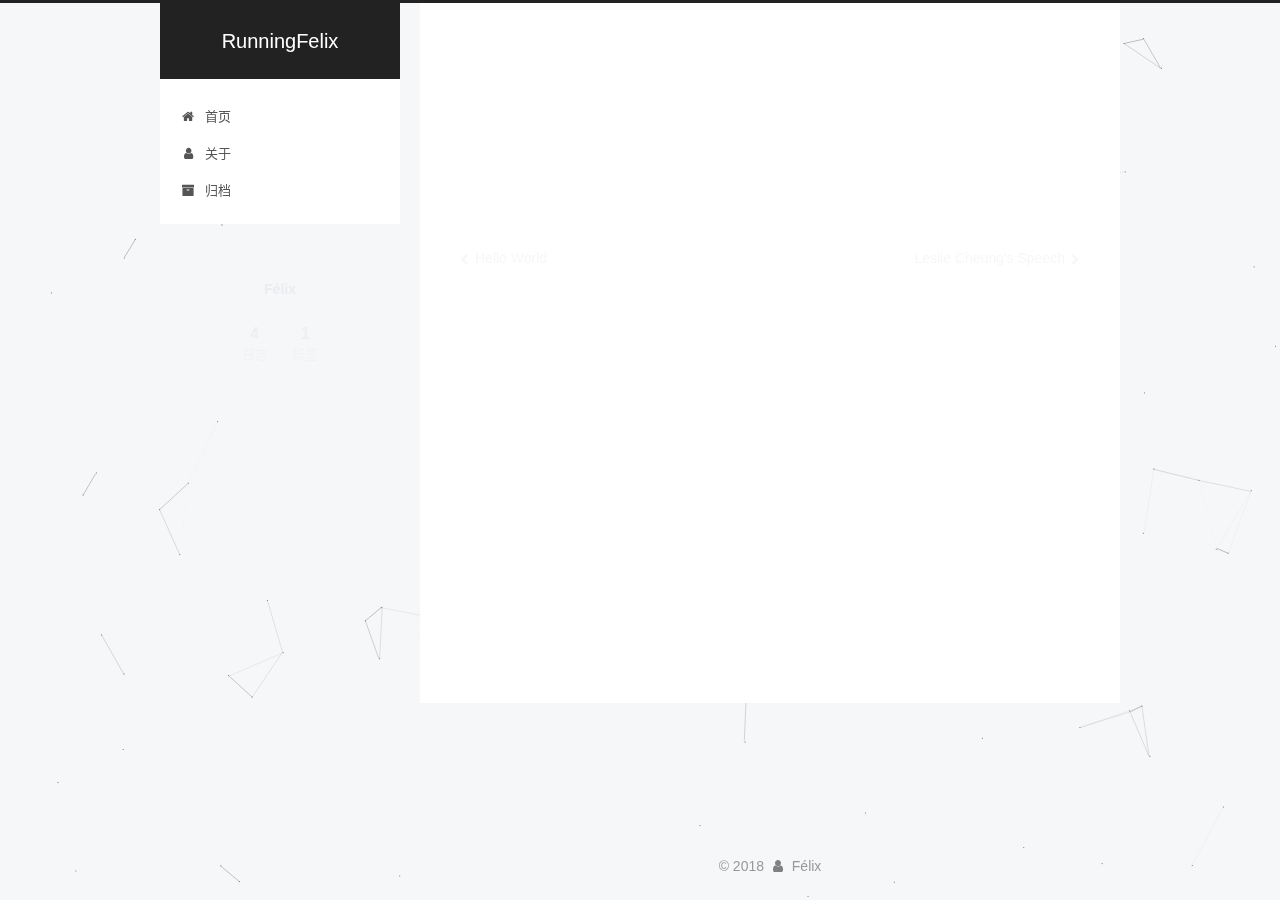
<file: 2018/06/18/Hello-Jinfeng/index.html>
<!DOCTYPE html>












  


<html class="theme-next pisces use-motion" lang="zh-CN">
<head>
  <meta charset="UTF-8"/>
<meta http-equiv="X-UA-Compatible" content="IE=edge" />
<meta name="viewport" content="width=device-width, initial-scale=1, maximum-scale=2"/>
<meta name="theme-color" content="#222">












<meta http-equiv="Cache-Control" content="no-transform" />
<meta http-equiv="Cache-Control" content="no-siteapp" />






















<link href="/lib/font-awesome/css/font-awesome.min.css?v=4.6.2" rel="stylesheet" type="text/css" />

<link href="/css/main.css?v=6.3.0" rel="stylesheet" type="text/css" />


  <link rel="apple-touch-icon" sizes="180x180" href="/images/apple-touch-icon-next.png?v=6.3.0">


  <link rel="icon" type="image/png" sizes="32x32" href="/images/favicon-32x32-next.png?v=6.3.0">


  <link rel="icon" type="image/png" sizes="16x16" href="/images/favicon-16x16-next.png?v=6.3.0">


  <link rel="mask-icon" href="/images/logo.svg?v=6.3.0" color="#222">









<script type="text/javascript" id="hexo.configurations">
  var NexT = window.NexT || {};
  var CONFIG = {
    root: '/',
    scheme: 'Pisces',
    version: '6.3.0',
    sidebar: {"position":"left","display":"post","offset":12,"b2t":false,"scrollpercent":false,"onmobile":false},
    fancybox: false,
    fastclick: false,
    lazyload: false,
    tabs: true,
    motion: {"enable":true,"async":false,"transition":{"post_block":"fadeIn","post_header":"slideDownIn","post_body":"slideDownIn","coll_header":"slideLeftIn","sidebar":"slideUpIn"}},
    algolia: {
      applicationID: '',
      apiKey: '',
      indexName: '',
      hits: {"per_page":10},
      labels: {"input_placeholder":"Search for Posts","hits_empty":"We didn't find any results for the search: ${query}","hits_stats":"${hits} results found in ${time} ms"}
    }
  };
</script>


  




  <meta property="og:type" content="article">
<meta property="og:title" content="Hello Jinfeng">
<meta property="og:url" content="http://yoursite.com/2018/06/18/Hello-Jinfeng/index.html">
<meta property="og:site_name" content="RunningFelix">
<meta property="og:locale" content="zh-CN">
<meta property="og:updated_time" content="2018-06-18T10:30:34.691Z">
<meta name="twitter:card" content="summary">
<meta name="twitter:title" content="Hello Jinfeng">






  <link rel="canonical" href="http://yoursite.com/2018/06/18/Hello-Jinfeng/"/>



<script type="text/javascript" id="page.configurations">
  CONFIG.page = {
    sidebar: "",
  };
</script>

  <title>Hello Jinfeng | RunningFelix</title>
  









  <noscript>
  <style type="text/css">
    .use-motion .motion-element,
    .use-motion .brand,
    .use-motion .menu-item,
    .sidebar-inner,
    .use-motion .post-block,
    .use-motion .pagination,
    .use-motion .comments,
    .use-motion .post-header,
    .use-motion .post-body,
    .use-motion .collection-title { opacity: initial; }

    .use-motion .logo,
    .use-motion .site-title,
    .use-motion .site-subtitle {
      opacity: initial;
      top: initial;
    }

    .use-motion {
      .logo-line-before i { left: initial; }
      .logo-line-after i { right: initial; }
    }
  </style>
</noscript>

</head>

<body itemscope itemtype="http://schema.org/WebPage" lang="zh-CN">

  
  
    
  

  <div class="container sidebar-position-left page-post-detail">
    <div class="headband"></div>

    <header id="header" class="header" itemscope itemtype="http://schema.org/WPHeader">
      <div class="header-inner"><div class="site-brand-wrapper">
  <div class="site-meta ">
    

    <div class="custom-logo-site-title">
      <a href="/" class="brand" rel="start">
        <span class="logo-line-before"><i></i></span>
        <span class="site-title">RunningFelix</span>
        <span class="logo-line-after"><i></i></span>
      </a>
    </div>
    
  </div>

  <div class="site-nav-toggle">
    <button aria-label="切换导航栏">
      <span class="btn-bar"></span>
      <span class="btn-bar"></span>
      <span class="btn-bar"></span>
    </button>
  </div>
</div>



<nav class="site-nav">
  
    <ul id="menu" class="menu">
      
        
        
        
          
          <li class="menu-item menu-item-home">
    <a href="/" rel="section">
      <i class="menu-item-icon fa fa-fw fa-home"></i> <br />首页</a>
  </li>
        
        
        
          
          <li class="menu-item menu-item-about">
    <a href="/about/" rel="section">
      <i class="menu-item-icon fa fa-fw fa-user"></i> <br />关于</a>
  </li>
        
        
        
          
          <li class="menu-item menu-item-archives">
    <a href="/archives/" rel="section">
      <i class="menu-item-icon fa fa-fw fa-archive"></i> <br />归档</a>
  </li>

      
      
    </ul>
  

  

  
</nav>



  



</div>
    </header>

    


    <main id="main" class="main">
      <div class="main-inner">
        <div class="content-wrap">
          
            

          
          <div id="content" class="content">
            

  <div id="posts" class="posts-expand">
    

  

  
  
  

  

  <article class="post post-type-normal" itemscope itemtype="http://schema.org/Article">
  
  
  
  <div class="post-block">
    <link itemprop="mainEntityOfPage" href="http://yoursite.com/2018/06/18/Hello-Jinfeng/">

    <span hidden itemprop="author" itemscope itemtype="http://schema.org/Person">
      <meta itemprop="name" content="Félix">
      <meta itemprop="description" content="">
      <meta itemprop="image" content="/images/avatar.gif">
    </span>

    <span hidden itemprop="publisher" itemscope itemtype="http://schema.org/Organization">
      <meta itemprop="name" content="RunningFelix">
    </span>

    
      <header class="post-header">

        
        
          <h1 class="post-title" itemprop="name headline">Hello Jinfeng
              
            
          </h1>
        

        <div class="post-meta">
          <span class="post-time">

            
            
            

            
              <span class="post-meta-item-icon">
                <i class="fa fa-calendar-o"></i>
              </span>
              
                <span class="post-meta-item-text">发表于</span>
              

              
                
              

              <time title="创建时间：2018-06-18 18:30:34" itemprop="dateCreated datePublished" datetime="2018-06-18T18:30:34+08:00">2018-06-18</time>
            

            
          </span>

          

          
            
          

          
          

          

          

          

        </div>
      </header>
    

    
    
    
    <div class="post-body" itemprop="articleBody">

      
      

      
        
      
    </div>

    

    
    
    

    

    

    

    <footer class="post-footer">
      

      
      
      

      
        <div class="post-nav">
          <div class="post-nav-next post-nav-item">
            
              <a href="/2018/06/18/hello-world/" rel="next" title="Hello World">
                <i class="fa fa-chevron-left"></i> Hello World
              </a>
            
          </div>

          <span class="post-nav-divider"></span>

          <div class="post-nav-prev post-nav-item">
            
              <a href="/2018/06/18/Leslie-Cheung-s-Speech/" rel="prev" title="Leslie Cheung's Speech">
                Leslie Cheung's Speech <i class="fa fa-chevron-right"></i>
              </a>
            
          </div>
        </div>
      

      
      
    </footer>
  </div>
  
  
  
  </article>



    <div class="post-spread">
      
    </div>
  </div>


          </div>
          

  



        </div>
        
          
  
  <div class="sidebar-toggle">
    <div class="sidebar-toggle-line-wrap">
      <span class="sidebar-toggle-line sidebar-toggle-line-first"></span>
      <span class="sidebar-toggle-line sidebar-toggle-line-middle"></span>
      <span class="sidebar-toggle-line sidebar-toggle-line-last"></span>
    </div>
  </div>

  <aside id="sidebar" class="sidebar">
    
    <div class="sidebar-inner">

      

      

      <section class="site-overview-wrap sidebar-panel sidebar-panel-active">
        <div class="site-overview">
          <div class="site-author motion-element" itemprop="author" itemscope itemtype="http://schema.org/Person">
            
              <p class="site-author-name" itemprop="name">Félix</p>
              <p class="site-description motion-element" itemprop="description"></p>
          </div>

          
            <nav class="site-state motion-element">
              
                <div class="site-state-item site-state-posts">
                
                  <a href="/archives/">
                
                    <span class="site-state-item-count">4</span>
                    <span class="site-state-item-name">日志</span>
                  </a>
                </div>
              

              

              
                
                
                <div class="site-state-item site-state-tags">
                  
                    
                    
                      
                    
                      
                    
                    <span class="site-state-item-count">1</span>
                    <span class="site-state-item-name">标签</span>
                  
                </div>
              
            </nav>
          

          

          

          
          

          
          

          
            
          
          

        </div>
      </section>

      

      

    </div>
  </aside>


        
      </div>
    </main>

    <footer id="footer" class="footer">
      <div class="footer-inner">
        <div class="copyright">&copy; <span itemprop="copyrightYear">2018</span>
  <span class="with-love" id="animate">
    <i class="fa fa-user"></i>
  </span>
  <span class="author" itemprop="copyrightHolder">Félix</span>

  

  
</div>











        








        
      </div>
    </footer>

    
      <div class="back-to-top">
        <i class="fa fa-arrow-up"></i>
        
      </div>
    

    

  </div>

  

<script type="text/javascript">
  if (Object.prototype.toString.call(window.Promise) !== '[object Function]') {
    window.Promise = null;
  }
</script>














  













  
  
    <script type="text/javascript" src="/lib/jquery/index.js?v=2.1.3"></script>
  

  
  
    <script type="text/javascript" src="/lib/velocity/velocity.min.js?v=1.2.1"></script>
  

  
  
    <script type="text/javascript" src="/lib/velocity/velocity.ui.min.js?v=1.2.1"></script>
  

  
  
    <script type="text/javascript" src="/lib/canvas-nest/canvas-nest.min.js"></script>
  


  


  <script type="text/javascript" src="/js/src/utils.js?v=6.3.0"></script>

  <script type="text/javascript" src="/js/src/motion.js?v=6.3.0"></script>



  
  


  <script type="text/javascript" src="/js/src/affix.js?v=6.3.0"></script>

  <script type="text/javascript" src="/js/src/schemes/pisces.js?v=6.3.0"></script>



  
  <script type="text/javascript" src="/js/src/scrollspy.js?v=6.3.0"></script>
<script type="text/javascript" src="/js/src/post-details.js?v=6.3.0"></script>



  


  <script type="text/javascript" src="/js/src/bootstrap.js?v=6.3.0"></script>



  



	





  





  










  





  

  

  

  

  
  

  

  

  

  

  

</body>
</html>
</file>
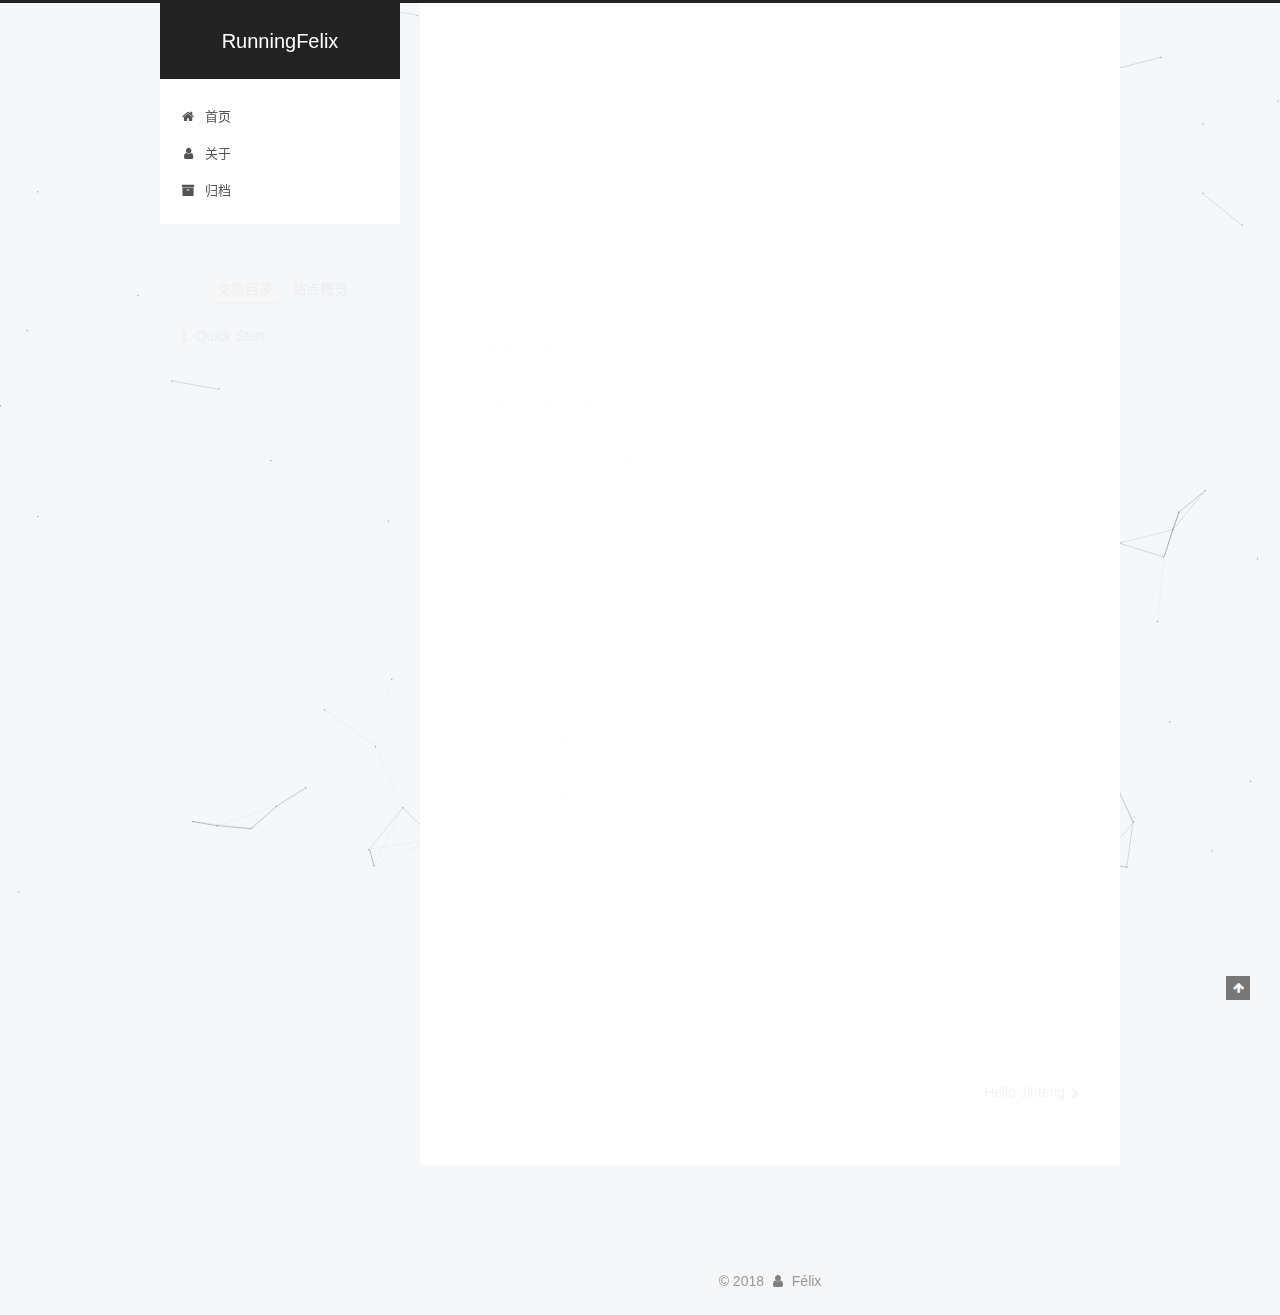
<file: 2018/06/18/hello-world/index.html>
<!DOCTYPE html>












  


<html class="theme-next pisces use-motion" lang="zh-CN">
<head>
  <meta charset="UTF-8"/>
<meta http-equiv="X-UA-Compatible" content="IE=edge" />
<meta name="viewport" content="width=device-width, initial-scale=1, maximum-scale=2"/>
<meta name="theme-color" content="#222">












<meta http-equiv="Cache-Control" content="no-transform" />
<meta http-equiv="Cache-Control" content="no-siteapp" />






















<link href="/lib/font-awesome/css/font-awesome.min.css?v=4.6.2" rel="stylesheet" type="text/css" />

<link href="/css/main.css?v=6.3.0" rel="stylesheet" type="text/css" />


  <link rel="apple-touch-icon" sizes="180x180" href="/images/apple-touch-icon-next.png?v=6.3.0">


  <link rel="icon" type="image/png" sizes="32x32" href="/images/favicon-32x32-next.png?v=6.3.0">


  <link rel="icon" type="image/png" sizes="16x16" href="/images/favicon-16x16-next.png?v=6.3.0">


  <link rel="mask-icon" href="/images/logo.svg?v=6.3.0" color="#222">









<script type="text/javascript" id="hexo.configurations">
  var NexT = window.NexT || {};
  var CONFIG = {
    root: '/',
    scheme: 'Pisces',
    version: '6.3.0',
    sidebar: {"position":"left","display":"post","offset":12,"b2t":false,"scrollpercent":false,"onmobile":false},
    fancybox: false,
    fastclick: false,
    lazyload: false,
    tabs: true,
    motion: {"enable":true,"async":false,"transition":{"post_block":"fadeIn","post_header":"slideDownIn","post_body":"slideDownIn","coll_header":"slideLeftIn","sidebar":"slideUpIn"}},
    algolia: {
      applicationID: '',
      apiKey: '',
      indexName: '',
      hits: {"per_page":10},
      labels: {"input_placeholder":"Search for Posts","hits_empty":"We didn't find any results for the search: ${query}","hits_stats":"${hits} results found in ${time} ms"}
    }
  };
</script>


  




  <meta name="description" content="Welcome to Hexo! This is your very first post. Check documentation for more info. If you get any problems when using Hexo, you can find the answer in troubleshooting or you can ask me on GitHub. Quick">
<meta property="og:type" content="article">
<meta property="og:title" content="Hello World">
<meta property="og:url" content="http://yoursite.com/2018/06/18/hello-world/index.html">
<meta property="og:site_name" content="RunningFelix">
<meta property="og:description" content="Welcome to Hexo! This is your very first post. Check documentation for more info. If you get any problems when using Hexo, you can find the answer in troubleshooting or you can ask me on GitHub. Quick">
<meta property="og:locale" content="zh-CN">
<meta property="og:updated_time" content="2018-06-18T08:04:24.638Z">
<meta name="twitter:card" content="summary">
<meta name="twitter:title" content="Hello World">
<meta name="twitter:description" content="Welcome to Hexo! This is your very first post. Check documentation for more info. If you get any problems when using Hexo, you can find the answer in troubleshooting or you can ask me on GitHub. Quick">






  <link rel="canonical" href="http://yoursite.com/2018/06/18/hello-world/"/>



<script type="text/javascript" id="page.configurations">
  CONFIG.page = {
    sidebar: "",
  };
</script>

  <title>Hello World | RunningFelix</title>
  









  <noscript>
  <style type="text/css">
    .use-motion .motion-element,
    .use-motion .brand,
    .use-motion .menu-item,
    .sidebar-inner,
    .use-motion .post-block,
    .use-motion .pagination,
    .use-motion .comments,
    .use-motion .post-header,
    .use-motion .post-body,
    .use-motion .collection-title { opacity: initial; }

    .use-motion .logo,
    .use-motion .site-title,
    .use-motion .site-subtitle {
      opacity: initial;
      top: initial;
    }

    .use-motion {
      .logo-line-before i { left: initial; }
      .logo-line-after i { right: initial; }
    }
  </style>
</noscript>

</head>

<body itemscope itemtype="http://schema.org/WebPage" lang="zh-CN">

  
  
    
  

  <div class="container sidebar-position-left page-post-detail">
    <div class="headband"></div>

    <header id="header" class="header" itemscope itemtype="http://schema.org/WPHeader">
      <div class="header-inner"><div class="site-brand-wrapper">
  <div class="site-meta ">
    

    <div class="custom-logo-site-title">
      <a href="/" class="brand" rel="start">
        <span class="logo-line-before"><i></i></span>
        <span class="site-title">RunningFelix</span>
        <span class="logo-line-after"><i></i></span>
      </a>
    </div>
    
  </div>

  <div class="site-nav-toggle">
    <button aria-label="切换导航栏">
      <span class="btn-bar"></span>
      <span class="btn-bar"></span>
      <span class="btn-bar"></span>
    </button>
  </div>
</div>



<nav class="site-nav">
  
    <ul id="menu" class="menu">
      
        
        
        
          
          <li class="menu-item menu-item-home">
    <a href="/" rel="section">
      <i class="menu-item-icon fa fa-fw fa-home"></i> <br />首页</a>
  </li>
        
        
        
          
          <li class="menu-item menu-item-about">
    <a href="/about/" rel="section">
      <i class="menu-item-icon fa fa-fw fa-user"></i> <br />关于</a>
  </li>
        
        
        
          
          <li class="menu-item menu-item-archives">
    <a href="/archives/" rel="section">
      <i class="menu-item-icon fa fa-fw fa-archive"></i> <br />归档</a>
  </li>

      
      
    </ul>
  

  

  
</nav>



  



</div>
    </header>

    


    <main id="main" class="main">
      <div class="main-inner">
        <div class="content-wrap">
          
            

          
          <div id="content" class="content">
            

  <div id="posts" class="posts-expand">
    

  

  
  
  

  

  <article class="post post-type-normal" itemscope itemtype="http://schema.org/Article">
  
  
  
  <div class="post-block">
    <link itemprop="mainEntityOfPage" href="http://yoursite.com/2018/06/18/hello-world/">

    <span hidden itemprop="author" itemscope itemtype="http://schema.org/Person">
      <meta itemprop="name" content="Félix">
      <meta itemprop="description" content="">
      <meta itemprop="image" content="/images/avatar.gif">
    </span>

    <span hidden itemprop="publisher" itemscope itemtype="http://schema.org/Organization">
      <meta itemprop="name" content="RunningFelix">
    </span>

    
      <header class="post-header">

        
        
          <h1 class="post-title" itemprop="name headline">Hello World
              
            
          </h1>
        

        <div class="post-meta">
          <span class="post-time">

            
            
            

            
              <span class="post-meta-item-icon">
                <i class="fa fa-calendar-o"></i>
              </span>
              
                <span class="post-meta-item-text">发表于</span>
              

              
                
              

              <time title="创建时间：2018-06-18 16:04:24" itemprop="dateCreated datePublished" datetime="2018-06-18T16:04:24+08:00">2018-06-18</time>
            

            
          </span>

          

          
            
          

          
          

          

          

          

        </div>
      </header>
    

    
    
    
    <div class="post-body" itemprop="articleBody">

      
      

      
        <p>Welcome to <a href="https://hexo.io/" target="_blank" rel="noopener">Hexo</a>! This is your very first post. Check <a href="https://hexo.io/docs/" target="_blank" rel="noopener">documentation</a> for more info. If you get any problems when using Hexo, you can find the answer in <a href="https://hexo.io/docs/troubleshooting.html" target="_blank" rel="noopener">troubleshooting</a> or you can ask me on <a href="https://github.com/hexojs/hexo/issues" target="_blank" rel="noopener">GitHub</a>.</p>
<h2 id="Quick-Start"><a href="#Quick-Start" class="headerlink" title="Quick Start"></a>Quick Start</h2><h3 id="Create-a-new-post"><a href="#Create-a-new-post" class="headerlink" title="Create a new post"></a>Create a new post</h3><figure class="highlight bash"><table><tr><td class="gutter"><pre><span class="line">1</span><br></pre></td><td class="code"><pre><span class="line">$ hexo new <span class="string">"My New Post"</span></span><br></pre></td></tr></table></figure>
<p>More info: <a href="https://hexo.io/docs/writing.html" target="_blank" rel="noopener">Writing</a></p>
<h3 id="Run-server"><a href="#Run-server" class="headerlink" title="Run server"></a>Run server</h3><figure class="highlight bash"><table><tr><td class="gutter"><pre><span class="line">1</span><br></pre></td><td class="code"><pre><span class="line">$ hexo server</span><br></pre></td></tr></table></figure>
<p>More info: <a href="https://hexo.io/docs/server.html" target="_blank" rel="noopener">Server</a></p>
<h3 id="Generate-static-files"><a href="#Generate-static-files" class="headerlink" title="Generate static files"></a>Generate static files</h3><figure class="highlight bash"><table><tr><td class="gutter"><pre><span class="line">1</span><br></pre></td><td class="code"><pre><span class="line">$ hexo generate</span><br></pre></td></tr></table></figure>
<p>More info: <a href="https://hexo.io/docs/generating.html" target="_blank" rel="noopener">Generating</a></p>
<h3 id="Deploy-to-remote-sites"><a href="#Deploy-to-remote-sites" class="headerlink" title="Deploy to remote sites"></a>Deploy to remote sites</h3><figure class="highlight bash"><table><tr><td class="gutter"><pre><span class="line">1</span><br></pre></td><td class="code"><pre><span class="line">$ hexo deploy</span><br></pre></td></tr></table></figure>
<p>More info: <a href="https://hexo.io/docs/deployment.html" target="_blank" rel="noopener">Deployment</a></p>

      
    </div>

    

    
    
    

    

    

    

    <footer class="post-footer">
      

      
      
      

      
        <div class="post-nav">
          <div class="post-nav-next post-nav-item">
            
          </div>

          <span class="post-nav-divider"></span>

          <div class="post-nav-prev post-nav-item">
            
              <a href="/2018/06/18/Hello-Jinfeng/" rel="prev" title="Hello Jinfeng">
                Hello Jinfeng <i class="fa fa-chevron-right"></i>
              </a>
            
          </div>
        </div>
      

      
      
    </footer>
  </div>
  
  
  
  </article>



    <div class="post-spread">
      
    </div>
  </div>


          </div>
          

  



        </div>
        
          
  
  <div class="sidebar-toggle">
    <div class="sidebar-toggle-line-wrap">
      <span class="sidebar-toggle-line sidebar-toggle-line-first"></span>
      <span class="sidebar-toggle-line sidebar-toggle-line-middle"></span>
      <span class="sidebar-toggle-line sidebar-toggle-line-last"></span>
    </div>
  </div>

  <aside id="sidebar" class="sidebar">
    
    <div class="sidebar-inner">

      

      
        <ul class="sidebar-nav motion-element">
          <li class="sidebar-nav-toc sidebar-nav-active" data-target="post-toc-wrap">
            文章目录
          </li>
          <li class="sidebar-nav-overview" data-target="site-overview-wrap">
            站点概览
          </li>
        </ul>
      

      <section class="site-overview-wrap sidebar-panel">
        <div class="site-overview">
          <div class="site-author motion-element" itemprop="author" itemscope itemtype="http://schema.org/Person">
            
              <p class="site-author-name" itemprop="name">Félix</p>
              <p class="site-description motion-element" itemprop="description"></p>
          </div>

          
            <nav class="site-state motion-element">
              
                <div class="site-state-item site-state-posts">
                
                  <a href="/archives/">
                
                    <span class="site-state-item-count">4</span>
                    <span class="site-state-item-name">日志</span>
                  </a>
                </div>
              

              

              
                
                
                <div class="site-state-item site-state-tags">
                  
                    
                    
                      
                    
                      
                    
                    <span class="site-state-item-count">1</span>
                    <span class="site-state-item-name">标签</span>
                  
                </div>
              
            </nav>
          

          

          

          
          

          
          

          
            
          
          

        </div>
      </section>

      
      <!--noindex-->
        <section class="post-toc-wrap motion-element sidebar-panel sidebar-panel-active">
          <div class="post-toc">

            
              
            

            
              <div class="post-toc-content"><ol class="nav"><li class="nav-item nav-level-2"><a class="nav-link" href="#Quick-Start"><span class="nav-number">1.</span> <span class="nav-text">Quick Start</span></a><ol class="nav-child"><li class="nav-item nav-level-3"><a class="nav-link" href="#Create-a-new-post"><span class="nav-number">1.1.</span> <span class="nav-text">Create a new post</span></a></li><li class="nav-item nav-level-3"><a class="nav-link" href="#Run-server"><span class="nav-number">1.2.</span> <span class="nav-text">Run server</span></a></li><li class="nav-item nav-level-3"><a class="nav-link" href="#Generate-static-files"><span class="nav-number">1.3.</span> <span class="nav-text">Generate static files</span></a></li><li class="nav-item nav-level-3"><a class="nav-link" href="#Deploy-to-remote-sites"><span class="nav-number">1.4.</span> <span class="nav-text">Deploy to remote sites</span></a></li></ol></li></ol></div>
            

          </div>
        </section>
      <!--/noindex-->
      

      

    </div>
  </aside>


        
      </div>
    </main>

    <footer id="footer" class="footer">
      <div class="footer-inner">
        <div class="copyright">&copy; <span itemprop="copyrightYear">2018</span>
  <span class="with-love" id="animate">
    <i class="fa fa-user"></i>
  </span>
  <span class="author" itemprop="copyrightHolder">Félix</span>

  

  
</div>











        








        
      </div>
    </footer>

    
      <div class="back-to-top">
        <i class="fa fa-arrow-up"></i>
        
      </div>
    

    

  </div>

  

<script type="text/javascript">
  if (Object.prototype.toString.call(window.Promise) !== '[object Function]') {
    window.Promise = null;
  }
</script>














  













  
  
    <script type="text/javascript" src="/lib/jquery/index.js?v=2.1.3"></script>
  

  
  
    <script type="text/javascript" src="/lib/velocity/velocity.min.js?v=1.2.1"></script>
  

  
  
    <script type="text/javascript" src="/lib/velocity/velocity.ui.min.js?v=1.2.1"></script>
  

  
  
    <script type="text/javascript" src="/lib/canvas-nest/canvas-nest.min.js"></script>
  


  


  <script type="text/javascript" src="/js/src/utils.js?v=6.3.0"></script>

  <script type="text/javascript" src="/js/src/motion.js?v=6.3.0"></script>



  
  


  <script type="text/javascript" src="/js/src/affix.js?v=6.3.0"></script>

  <script type="text/javascript" src="/js/src/schemes/pisces.js?v=6.3.0"></script>



  
  <script type="text/javascript" src="/js/src/scrollspy.js?v=6.3.0"></script>
<script type="text/javascript" src="/js/src/post-details.js?v=6.3.0"></script>



  


  <script type="text/javascript" src="/js/src/bootstrap.js?v=6.3.0"></script>



  



	





  





  










  





  

  

  

  

  
  

  

  

  

  

  

</body>
</html>
</file>
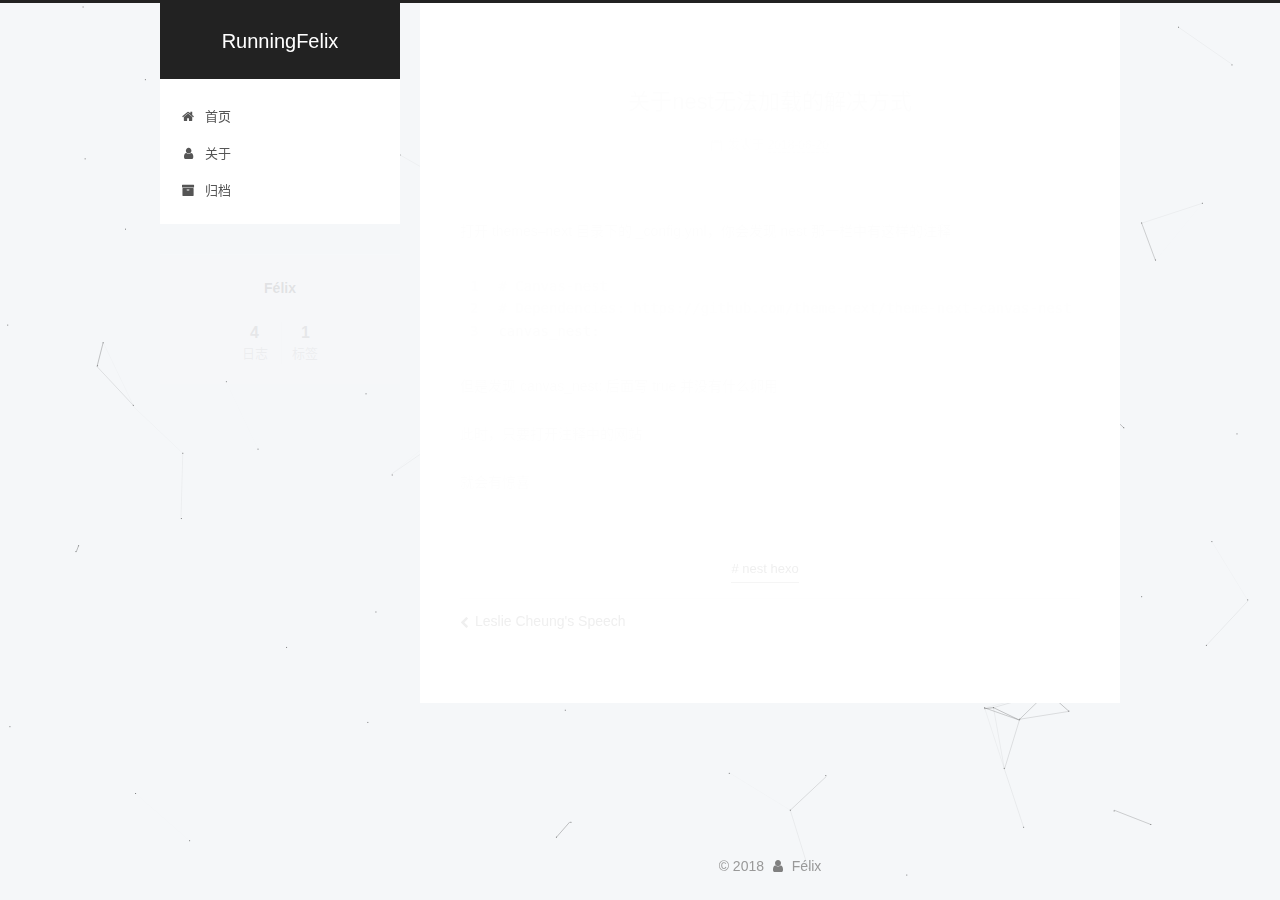
<file: 2018/06/20/关于nest无法加载的解决方式/index.html>
<!DOCTYPE html>












  


<html class="theme-next pisces use-motion" lang="zh-CN">
<head>
  <meta charset="UTF-8"/>
<meta http-equiv="X-UA-Compatible" content="IE=edge" />
<meta name="viewport" content="width=device-width, initial-scale=1, maximum-scale=2"/>
<meta name="theme-color" content="#222">












<meta http-equiv="Cache-Control" content="no-transform" />
<meta http-equiv="Cache-Control" content="no-siteapp" />






















<link href="/lib/font-awesome/css/font-awesome.min.css?v=4.6.2" rel="stylesheet" type="text/css" />

<link href="/css/main.css?v=6.3.0" rel="stylesheet" type="text/css" />


  <link rel="apple-touch-icon" sizes="180x180" href="/images/apple-touch-icon-next.png?v=6.3.0">


  <link rel="icon" type="image/png" sizes="32x32" href="/images/favicon-32x32-next.png?v=6.3.0">


  <link rel="icon" type="image/png" sizes="16x16" href="/images/favicon-16x16-next.png?v=6.3.0">


  <link rel="mask-icon" href="/images/logo.svg?v=6.3.0" color="#222">









<script type="text/javascript" id="hexo.configurations">
  var NexT = window.NexT || {};
  var CONFIG = {
    root: '/',
    scheme: 'Pisces',
    version: '6.3.0',
    sidebar: {"position":"left","display":"post","offset":12,"b2t":false,"scrollpercent":false,"onmobile":false},
    fancybox: false,
    fastclick: false,
    lazyload: false,
    tabs: true,
    motion: {"enable":true,"async":false,"transition":{"post_block":"fadeIn","post_header":"slideDownIn","post_body":"slideDownIn","coll_header":"slideLeftIn","sidebar":"slideUpIn"}},
    algolia: {
      applicationID: '',
      apiKey: '',
      indexName: '',
      hits: {"per_page":10},
      labels: {"input_placeholder":"Search for Posts","hits_empty":"We didn't find any results for the search: ${query}","hits_stats":"${hits} results found in ${time} ms"}
    }
  };
</script>


  




  <meta name="description" content="打开 themes–next 目录下的 _config.yml，你会发现 nest 那一栏中有这样的注释 123# Canvas-nest# Dependencies: https://github.com/theme-next/theme-next-canvas-nestcanvas_nest: 但是发现 canvas_nest: 后面写 true 并没有什么卵用 此时，只要打开注释中的网站 就">
<meta name="keywords" content="nest hexo">
<meta property="og:type" content="article">
<meta property="og:title" content="关于nest无法加载的解决方式">
<meta property="og:url" content="http://yoursite.com/2018/06/20/关于nest无法加载的解决方式/index.html">
<meta property="og:site_name" content="RunningFelix">
<meta property="og:description" content="打开 themes–next 目录下的 _config.yml，你会发现 nest 那一栏中有这样的注释 123# Canvas-nest# Dependencies: https://github.com/theme-next/theme-next-canvas-nestcanvas_nest: 但是发现 canvas_nest: 后面写 true 并没有什么卵用 此时，只要打开注释中的网站 就">
<meta property="og:locale" content="zh-CN">
<meta property="og:updated_time" content="2018-06-20T13:23:52.917Z">
<meta name="twitter:card" content="summary">
<meta name="twitter:title" content="关于nest无法加载的解决方式">
<meta name="twitter:description" content="打开 themes–next 目录下的 _config.yml，你会发现 nest 那一栏中有这样的注释 123# Canvas-nest# Dependencies: https://github.com/theme-next/theme-next-canvas-nestcanvas_nest: 但是发现 canvas_nest: 后面写 true 并没有什么卵用 此时，只要打开注释中的网站 就">






  <link rel="canonical" href="http://yoursite.com/2018/06/20/关于nest无法加载的解决方式/"/>



<script type="text/javascript" id="page.configurations">
  CONFIG.page = {
    sidebar: "",
  };
</script>

  <title>关于nest无法加载的解决方式 | RunningFelix</title>
  









  <noscript>
  <style type="text/css">
    .use-motion .motion-element,
    .use-motion .brand,
    .use-motion .menu-item,
    .sidebar-inner,
    .use-motion .post-block,
    .use-motion .pagination,
    .use-motion .comments,
    .use-motion .post-header,
    .use-motion .post-body,
    .use-motion .collection-title { opacity: initial; }

    .use-motion .logo,
    .use-motion .site-title,
    .use-motion .site-subtitle {
      opacity: initial;
      top: initial;
    }

    .use-motion {
      .logo-line-before i { left: initial; }
      .logo-line-after i { right: initial; }
    }
  </style>
</noscript>

</head>

<body itemscope itemtype="http://schema.org/WebPage" lang="zh-CN">

  
  
    
  

  <div class="container sidebar-position-left page-post-detail">
    <div class="headband"></div>

    <header id="header" class="header" itemscope itemtype="http://schema.org/WPHeader">
      <div class="header-inner"><div class="site-brand-wrapper">
  <div class="site-meta ">
    

    <div class="custom-logo-site-title">
      <a href="/" class="brand" rel="start">
        <span class="logo-line-before"><i></i></span>
        <span class="site-title">RunningFelix</span>
        <span class="logo-line-after"><i></i></span>
      </a>
    </div>
    
  </div>

  <div class="site-nav-toggle">
    <button aria-label="切换导航栏">
      <span class="btn-bar"></span>
      <span class="btn-bar"></span>
      <span class="btn-bar"></span>
    </button>
  </div>
</div>



<nav class="site-nav">
  
    <ul id="menu" class="menu">
      
        
        
        
          
          <li class="menu-item menu-item-home">
    <a href="/" rel="section">
      <i class="menu-item-icon fa fa-fw fa-home"></i> <br />首页</a>
  </li>
        
        
        
          
          <li class="menu-item menu-item-about">
    <a href="/about/" rel="section">
      <i class="menu-item-icon fa fa-fw fa-user"></i> <br />关于</a>
  </li>
        
        
        
          
          <li class="menu-item menu-item-archives">
    <a href="/archives/" rel="section">
      <i class="menu-item-icon fa fa-fw fa-archive"></i> <br />归档</a>
  </li>

      
      
    </ul>
  

  

  
</nav>



  



</div>
    </header>

    


    <main id="main" class="main">
      <div class="main-inner">
        <div class="content-wrap">
          
            

          
          <div id="content" class="content">
            

  <div id="posts" class="posts-expand">
    

  

  
  
  

  

  <article class="post post-type-normal" itemscope itemtype="http://schema.org/Article">
  
  
  
  <div class="post-block">
    <link itemprop="mainEntityOfPage" href="http://yoursite.com/2018/06/20/关于nest无法加载的解决方式/">

    <span hidden itemprop="author" itemscope itemtype="http://schema.org/Person">
      <meta itemprop="name" content="Félix">
      <meta itemprop="description" content="">
      <meta itemprop="image" content="/images/avatar.gif">
    </span>

    <span hidden itemprop="publisher" itemscope itemtype="http://schema.org/Organization">
      <meta itemprop="name" content="RunningFelix">
    </span>

    
      <header class="post-header">

        
        
          <h1 class="post-title" itemprop="name headline">关于nest无法加载的解决方式
              
            
          </h1>
        

        <div class="post-meta">
          <span class="post-time">

            
            
            

            
              <span class="post-meta-item-icon">
                <i class="fa fa-calendar-o"></i>
              </span>
              
                <span class="post-meta-item-text">发表于</span>
              

              
                
              

              <time title="创建时间：2018-06-20 21:20:20 / 修改时间：21:23:52" itemprop="dateCreated datePublished" datetime="2018-06-20T21:20:20+08:00">2018-06-20</time>
            

            
              

              
            
          </span>

          

          
            
          

          
          

          

          

          

        </div>
      </header>
    

    
    
    
    <div class="post-body" itemprop="articleBody">

      
      

      
        <p>打开 themes–next 目录下的 _config.yml，你会发现 nest 那一栏中有这样的注释</p>
<figure class="highlight yaml"><table><tr><td class="gutter"><pre><span class="line">1</span><br><span class="line">2</span><br><span class="line">3</span><br></pre></td><td class="code"><pre><span class="line"><span class="comment"># Canvas-nest</span></span><br><span class="line"><span class="comment"># Dependencies: https://github.com/theme-next/theme-next-canvas-nest</span></span><br><span class="line"><span class="attr">canvas_nest:</span></span><br></pre></td></tr></table></figure>
<p>但是发现 canvas_nest: 后面写 true 并没有什么卵用</p>
<p>此时，只要打开注释中的网站</p>
<p>就会有惊喜</p>

      
    </div>

    

    
    
    

    

    

    

    <footer class="post-footer">
      
        <div class="post-tags">
          
            <a href="/tags/nest-hexo/" rel="tag"># nest hexo</a>
          
        </div>
      

      
      
      

      
        <div class="post-nav">
          <div class="post-nav-next post-nav-item">
            
              <a href="/2018/06/18/Leslie-Cheung-s-Speech/" rel="next" title="Leslie Cheung's Speech">
                <i class="fa fa-chevron-left"></i> Leslie Cheung's Speech
              </a>
            
          </div>

          <span class="post-nav-divider"></span>

          <div class="post-nav-prev post-nav-item">
            
          </div>
        </div>
      

      
      
    </footer>
  </div>
  
  
  
  </article>



    <div class="post-spread">
      
    </div>
  </div>


          </div>
          

  



        </div>
        
          
  
  <div class="sidebar-toggle">
    <div class="sidebar-toggle-line-wrap">
      <span class="sidebar-toggle-line sidebar-toggle-line-first"></span>
      <span class="sidebar-toggle-line sidebar-toggle-line-middle"></span>
      <span class="sidebar-toggle-line sidebar-toggle-line-last"></span>
    </div>
  </div>

  <aside id="sidebar" class="sidebar">
    
    <div class="sidebar-inner">

      

      

      <section class="site-overview-wrap sidebar-panel sidebar-panel-active">
        <div class="site-overview">
          <div class="site-author motion-element" itemprop="author" itemscope itemtype="http://schema.org/Person">
            
              <p class="site-author-name" itemprop="name">Félix</p>
              <p class="site-description motion-element" itemprop="description"></p>
          </div>

          
            <nav class="site-state motion-element">
              
                <div class="site-state-item site-state-posts">
                
                  <a href="/archives/">
                
                    <span class="site-state-item-count">4</span>
                    <span class="site-state-item-name">日志</span>
                  </a>
                </div>
              

              

              
                
                
                <div class="site-state-item site-state-tags">
                  
                    
                    
                      
                    
                      
                    
                    <span class="site-state-item-count">1</span>
                    <span class="site-state-item-name">标签</span>
                  
                </div>
              
            </nav>
          

          

          

          
          

          
          

          
            
          
          

        </div>
      </section>

      

      

    </div>
  </aside>


        
      </div>
    </main>

    <footer id="footer" class="footer">
      <div class="footer-inner">
        <div class="copyright">&copy; <span itemprop="copyrightYear">2018</span>
  <span class="with-love" id="animate">
    <i class="fa fa-user"></i>
  </span>
  <span class="author" itemprop="copyrightHolder">Félix</span>

  

  
</div>











        








        
      </div>
    </footer>

    
      <div class="back-to-top">
        <i class="fa fa-arrow-up"></i>
        
      </div>
    

    

  </div>

  

<script type="text/javascript">
  if (Object.prototype.toString.call(window.Promise) !== '[object Function]') {
    window.Promise = null;
  }
</script>














  













  
  
    <script type="text/javascript" src="/lib/jquery/index.js?v=2.1.3"></script>
  

  
  
    <script type="text/javascript" src="/lib/velocity/velocity.min.js?v=1.2.1"></script>
  

  
  
    <script type="text/javascript" src="/lib/velocity/velocity.ui.min.js?v=1.2.1"></script>
  

  
  
    <script type="text/javascript" src="/lib/canvas-nest/canvas-nest.min.js"></script>
  


  


  <script type="text/javascript" src="/js/src/utils.js?v=6.3.0"></script>

  <script type="text/javascript" src="/js/src/motion.js?v=6.3.0"></script>



  
  


  <script type="text/javascript" src="/js/src/affix.js?v=6.3.0"></script>

  <script type="text/javascript" src="/js/src/schemes/pisces.js?v=6.3.0"></script>



  
  <script type="text/javascript" src="/js/src/scrollspy.js?v=6.3.0"></script>
<script type="text/javascript" src="/js/src/post-details.js?v=6.3.0"></script>



  


  <script type="text/javascript" src="/js/src/bootstrap.js?v=6.3.0"></script>



  



	





  





  










  





  

  

  

  

  
  

  

  

  

  

  

</body>
</html>
</file>
<file: css/main.css>
/* normalize.css v3.0.2 | MIT License | git.io/normalize */
html {
  font-family: sans-serif; /* 1 */
  -ms-text-size-adjust: 100%; /* 2 */
  -webkit-text-size-adjust: 100%; /* 2 */
}
body {
  margin: 0;
}
article,
aside,
details,
figcaption,
figure,
footer,
header,
hgroup,
main,
menu,
nav,
section,
summary {
  display: block;
}
audio,
canvas,
progress,
video {
  display: inline-block; /* 1 */
  vertical-align: baseline; /* 2 */
}
audio:not([controls]) {
  display: none;
  height: 0;
}
[hidden],
template {
  display: none;
}
a {
  background-color: transparent;
}
a:active,
a:hover {
  outline: 0;
}
abbr[title] {
  border-bottom: 1px dotted;
}
b,
strong {
  font-weight: bold;
}
dfn {
  font-style: italic;
}
h1 {
  font-size: 2em;
  margin: 0.67em 0;
}
mark {
  background: #ff0;
  color: #000;
}
small {
  font-size: 80%;
}
sub,
sup {
  font-size: 75%;
  line-height: 0;
  position: relative;
  vertical-align: baseline;
}
sup {
  top: -0.5em;
}
sub {
  bottom: -0.25em;
}
img {
  border: 0;
}
svg:not(:root) {
  overflow: hidden;
}
figure {
  margin: 1em 40px;
}
hr {
  -moz-box-sizing: content-box;
  box-sizing: content-box;
  height: 0;
}
pre {
  overflow: auto;
}
code,
kbd,
pre,
samp {
  font-family: monospace, monospace;
  font-size: 1em;
}
button,
input,
optgroup,
select,
textarea {
  color: inherit; /* 1 */
  font: inherit; /* 2 */
  margin: 0; /* 3 */
}
button {
  overflow: visible;
}
button,
select {
  text-transform: none;
}
button,
html input[type="button"],
input[type="reset"],
input[type="submit"] {
  -webkit-appearance: button; /* 2 */
  cursor: pointer; /* 3 */
}
button[disabled],
html input[disabled] {
  cursor: default;
}
button::-moz-focus-inner,
input::-moz-focus-inner {
  border: 0;
  padding: 0;
}
input {
  line-height: normal;
}
input[type="checkbox"],
input[type="radio"] {
  box-sizing: border-box; /* 1 */
  padding: 0; /* 2 */
}
input[type="number"]::-webkit-inner-spin-button,
input[type="number"]::-webkit-outer-spin-button {
  height: auto;
}
input[type="search"] {
  -webkit-appearance: textfield; /* 1 */
  -moz-box-sizing: content-box;
  -webkit-box-sizing: content-box; /* 2 */
  box-sizing: content-box;
}
input[type="search"]::-webkit-search-cancel-button,
input[type="search"]::-webkit-search-decoration {
  -webkit-appearance: none;
}
fieldset {
  border: 1px solid #c0c0c0;
  margin: 0 2px;
  padding: 0.35em 0.625em 0.75em;
}
legend {
  border: 0; /* 1 */
  padding: 0; /* 2 */
}
textarea {
  overflow: auto;
}
optgroup {
  font-weight: bold;
}
table {
  border-collapse: collapse;
  border-spacing: 0;
}
td,
th {
  padding: 0;
}
::selection {
  background: #262a30;
  color: #fff;
}
body {
  position: relative;
  font-family: 'Lato', "PingFang SC", "Microsoft YaHei", sans-serif;
  font-size: 14px;
  line-height: 2;
  color: #555;
  background: #f5f7f9;
}
@media (max-width: 767px) {
  body {
    padding-right: 0 !important;
  }
}
@media (min-width: 768px) and (max-width: 991px) {
  body {
    padding-right: 0 !important;
  }
}
@media (min-width: 1600px) {
  body {
    font-size: 16px;
  }
}
h1,
h2,
h3,
h4,
h5,
h6 {
  margin: 0;
  padding: 0;
  font-weight: bold;
  line-height: 1.5;
  font-family: 'Lato', "PingFang SC", "Microsoft YaHei", sans-serif;
}
h1,
h2,
h3,
h4,
h5,
h6 {
  margin: 20px 0 15px;
}
h1 {
  font-size: 22px;
}
@media (max-width: 767px) {
  h1 {
    font-size: 18px;
  }
}
h2 {
  font-size: 20px;
}
@media (max-width: 767px) {
  h2 {
    font-size: 16px;
  }
}
h3 {
  font-size: 18px;
}
@media (max-width: 767px) {
  h3 {
    font-size: 14px;
  }
}
h4 {
  font-size: 16px;
}
@media (max-width: 767px) {
  h4 {
    font-size: 12px;
  }
}
h5 {
  font-size: 14px;
}
@media (max-width: 767px) {
  h5 {
    font-size: 10px;
  }
}
h6 {
  font-size: 12px;
}
@media (max-width: 767px) {
  h6 {
    font-size: 8px;
  }
}
p {
  margin: 0 0 20px 0;
}
a {
  color: #555;
  text-decoration: none;
  outline: none;
  border-bottom: 1px solid #999;
  word-wrap: break-word;
}
a:hover {
  color: #222;
  border-bottom-color: #222;
}
blockquote {
  margin: 0;
  padding: 0;
}
img {
  display: block;
  margin: auto;
  max-width: 100%;
  height: auto;
}
hr {
  margin: 40px 0;
  height: 3px;
  border: none;
  background-color: #ddd;
  background-image: repeating-linear-gradient(-45deg, #fff, #fff 4px, transparent 4px, transparent 8px);
}
blockquote {
  padding: 0 15px;
  color: #666;
  border-left: 4px solid #ddd;
}
blockquote cite::before {
  content: "-";
  padding: 0 5px;
}
dt {
  font-weight: 700;
}
dd {
  margin: 0;
  padding: 0;
}
kbd {
  border: 1px solid #ccc;
  border-radius: 0.2em;
  box-shadow: 0.1em 0.1em 0.2em rgba(0,0,0,0.1);
  background-color: #f9f9f9;
  font-family: inherit;
  background-image: -webkit-linear-gradient(top, #eee, #fff, #eee);
  padding: 0.1em 0.3em;
  white-space: nowrap;
}
.text-left {
  text-align: left;
}
.text-center {
  text-align: center;
}
.text-right {
  text-align: right;
}
.text-justify {
  text-align: justify;
}
.text-nowrap {
  white-space: nowrap;
}
.text-lowercase {
  text-transform: lowercase;
}
.text-uppercase {
  text-transform: uppercase;
}
.text-capitalize {
  text-transform: capitalize;
}
.center-block {
  display: block;
  margin-left: auto;
  margin-right: auto;
}
.clearfix:before,
.clearfix:after {
  content: " ";
  display: table;
}
.clearfix:after {
  clear: both;
}
.pullquote {
  width: 45%;
}
.pullquote.left {
  float: left;
  margin-left: 5px;
  margin-right: 10px;
}
.pullquote.right {
  float: right;
  margin-left: 10px;
  margin-right: 5px;
}
.affix.affix.affix {
  position: fixed;
}
.translation {
  margin-top: -20px;
  font-size: 14px;
  color: #999;
}
.scrollbar-measure {
  width: 100px;
  height: 100px;
  overflow: scroll;
  position: absolute;
  top: -9999px;
}
.use-motion .motion-element {
  opacity: 0;
}
table {
  margin: 20px 0;
  width: 100%;
  border-collapse: collapse;
  border-spacing: 0;
  border: 1px solid #ddd;
  font-size: 14px;
  word-wrap: break-all;
}
table>tbody>tr:nth-of-type(odd) {
  background-color: #f9f9f9;
}
table>tbody>tr:hover {
  background-color: #f5f5f5;
}
caption,
th,
td {
  padding: 8px;
  text-align: left;
  vertical-align: middle;
  font-weight: normal;
}
th,
td {
  border-bottom: 3px solid #ddd;
  border-right: 1px solid #eee;
}
th {
  padding-bottom: 10px;
  font-weight: 700;
}
td {
  border-bottom-width: 1px;
}
html,
body {
  height: 100%;
}
.container {
  position: relative;
  min-height: 100%;
}
.header-inner {
  margin: 0 auto;
  padding: 100px 0 70px;
  width: 700px;
}
@media (min-width: 1600px) {
  .container .header-inner {
    width: 900px;
  }
}
.main {
  padding-bottom: 150px;
}
.main-inner {
  margin: 0 auto;
  width: 700px;
}
@media (min-width: 1600px) {
  .container .main-inner {
    width: 900px;
  }
}
.footer {
  position: absolute;
  left: 0;
  bottom: 0;
  width: 100%;
  min-height: 50px;
}
.footer-inner {
  box-sizing: border-box;
  margin: 20px auto;
  width: 700px;
}
@media (min-width: 1600px) {
  .container .footer-inner {
    width: 900px;
  }
}
pre,
.highlight {
  overflow: auto;
  margin: 20px 0;
  padding: 0;
  font-size: 14px;
  color: #4d4d4c;
  background: #f7f7f7;
  line-height: 1.6;
}
pre,
code {
  font-family: consolas, Menlo, "PingFang SC", "Microsoft YaHei", monospace;
}
code {
  padding: 2px 4px;
  word-wrap: break-word;
  color: #555;
  background: #eee;
  border-radius: 3px;
  font-size: 14px;
}
pre {
  padding: 10px;
}
pre code {
  padding: 0;
  color: #4d4d4c;
  background: none;
  text-shadow: none;
}
.highlight {
  border-radius: 1px;
}
.highlight pre {
  border: none;
  margin: 0;
  padding: 10px 0;
}
.highlight table {
  margin: 0;
  width: auto;
  border: none;
}
.highlight td {
  border: none;
  padding: 0;
}
.highlight figcaption {
  font-size: 1em;
  color: #4d4d4c;
  line-height: 1em;
  margin-bottom: 1em;
  margin: 0em;
  padding: 0.5em;
  background: #eee;
  border-bottom: 1px solid #e9e9e9;
}
.highlight figcaption:before,
.highlight figcaption:after {
  content: " ";
  display: table;
}
.highlight figcaption:after {
  clear: both;
}
.highlight figcaption a {
  float: right;
  color: #4d4d4c;
}
.highlight figcaption a:hover {
  border-bottom-color: #4d4d4c;
}
.highlight .gutter pre {
  padding-left: 10px;
  padding-right: 10px;
  color: #869194;
  text-align: right;
  background-color: #eff2f3;
}
.highlight .code pre {
  width: 100%;
  padding-left: 10px;
  padding-right: 10px;
  background-color: #f7f7f7;
}
.highlight .line {
  height: 20px;
}
.gutter {
  -webkit-user-select: none;
  -moz-user-select: none;
  -ms-user-select: none;
  user-select: none;
}
.gist table {
  width: auto;
}
.gist table td {
  border: none;
}
pre .deletion {
  background: #fdd;
}
pre .addition {
  background: #dfd;
}
pre .meta {
  color: #8959a8;
}
pre .comment {
  color: #8e908c;
}
pre .variable,
pre .attribute,
pre .tag,
pre .regexp,
pre .ruby .constant,
pre .xml .tag .title,
pre .xml .pi,
pre .xml .doctype,
pre .html .doctype,
pre .css .id,
pre .css .class,
pre .css .pseudo {
  color: #c82829;
}
pre .number,
pre .preprocessor,
pre .built_in,
pre .literal,
pre .params,
pre .constant,
pre .command {
  color: #f5871f;
}
pre .ruby .class .title,
pre .css .rules .attribute,
pre .string,
pre .value,
pre .inheritance,
pre .header,
pre .ruby .symbol,
pre .xml .cdata,
pre .special,
pre .number,
pre .formula {
  color: #718c00;
}
pre .title,
pre .css .hexcolor {
  color: #3e999f;
}
pre .function,
pre .python .decorator,
pre .python .title,
pre .ruby .function .title,
pre .ruby .title .keyword,
pre .perl .sub,
pre .javascript .title,
pre .coffeescript .title {
  color: #4271ae;
}
pre .keyword,
pre .javascript .function {
  color: #8959a8;
}
.full-image.full-image.full-image.full-image {
  border: none;
  max-width: 100%;
  width: auto;
  margin: 20px auto 25px;
}
.blockquote-center,
.page-home .post-type-quote blockquote,
.page-post-detail .post-type-quote blockquote {
  position: relative;
  margin: 40px 0;
  padding: 0;
  border-left: none;
  text-align: center;
}
.blockquote-center::before,
.page-home .post-type-quote blockquote::before,
.page-post-detail .post-type-quote blockquote::before,
.blockquote-center::after,
.page-home .post-type-quote blockquote::after,
.page-post-detail .post-type-quote blockquote::after {
  position: absolute;
  content: ' ';
  display: block;
  width: 100%;
  height: 24px;
  opacity: 0.2;
  background-repeat: no-repeat;
  background-position: 0 -6px;
  background-size: 22px 22px;
}
.blockquote-center::before,
.page-home .post-type-quote blockquote::before,
.page-post-detail .post-type-quote blockquote::before {
  top: -20px;
  background-image: url("../images/quote-l.svg");
  border-top: 1px solid #ccc;
}
.blockquote-center::after,
.page-home .post-type-quote blockquote::after,
.page-post-detail .post-type-quote blockquote::after {
  bottom: -20px;
  background-image: url("../images/quote-r.svg");
  border-bottom: 1px solid #ccc;
  background-position: 100% 8px;
}
.blockquote-center p,
.page-home .post-type-quote blockquote p,
.page-post-detail .post-type-quote blockquote p,
.blockquote-center div,
.page-home .post-type-quote blockquote div,
.page-post-detail .post-type-quote blockquote div {
  text-align: center;
}
.post .post-body .group-picture img {
  box-sizing: border-box;
  padding: 0 3px;
  border: none;
}
.post .group-picture-row {
  overflow: hidden;
  margin-top: 6px;
}
.post .group-picture-row:first-child {
  margin-top: 0;
}
.post .group-picture-column {
  float: left;
}
.page-post-detail .post-body .group-picture-column {
  float: none;
  margin-top: 10px;
  width: auto !important;
}
.page-post-detail .post-body .group-picture-column img {
  margin: 0 auto;
}
.page-archive .group-picture-container {
  overflow: hidden;
}
.page-archive .group-picture-row {
  float: left;
}
.page-archive .group-picture-row:first-child {
  margin-top: 6px;
}
.page-archive .group-picture-column {
  max-width: 150px;
  max-height: 150px;
}
.post-body .note {
  position: relative;
  padding: 15px;
  margin-bottom: 20px;
  border: 1px solid #eee;
  border-left-width: 5px;
  border-radius: 3px;
}
.post-body .note h2,
.post-body .note h3,
.post-body .note h4,
.post-body .note h5,
.post-body .note h6 {
  margin-top: 0;
  margin-bottom: 0;
  border-bottom: initial;
  padding-top: 0 !important;
}
.post-body .note p:first-child,
.post-body .note ul:first-child,
.post-body .note ol:first-child,
.post-body .note table:first-child,
.post-body .note pre:first-child,
.post-body .note blockquote:first-child {
  margin-top: 0;
}
.post-body .note p:last-child,
.post-body .note ul:last-child,
.post-body .note ol:last-child,
.post-body .note table:last-child,
.post-body .note pre:last-child,
.post-body .note blockquote:last-child {
  margin-bottom: 0;
}
.post-body .note.default {
  border-left-color: #777;
}
.post-body .note.default h2,
.post-body .note.default h3,
.post-body .note.default h4,
.post-body .note.default h5,
.post-body .note.default h6 {
  color: #777;
}
.post-body .note.primary {
  border-left-color: #6f42c1;
}
.post-body .note.primary h2,
.post-body .note.primary h3,
.post-body .note.primary h4,
.post-body .note.primary h5,
.post-body .note.primary h6 {
  color: #6f42c1;
}
.post-body .note.info {
  border-left-color: #428bca;
}
.post-body .note.info h2,
.post-body .note.info h3,
.post-body .note.info h4,
.post-body .note.info h5,
.post-body .note.info h6 {
  color: #428bca;
}
.post-body .note.success {
  border-left-color: #5cb85c;
}
.post-body .note.success h2,
.post-body .note.success h3,
.post-body .note.success h4,
.post-body .note.success h5,
.post-body .note.success h6 {
  color: #5cb85c;
}
.post-body .note.warning {
  border-left-color: #f0ad4e;
}
.post-body .note.warning h2,
.post-body .note.warning h3,
.post-body .note.warning h4,
.post-body .note.warning h5,
.post-body .note.warning h6 {
  color: #f0ad4e;
}
.post-body .note.danger {
  border-left-color: #d9534f;
}
.post-body .note.danger h2,
.post-body .note.danger h3,
.post-body .note.danger h4,
.post-body .note.danger h5,
.post-body .note.danger h6 {
  color: #d9534f;
}
.post-body .label {
  display: inline;
  padding: 0 2px;
  white-space: nowrap;
}
.post-body .label.default {
  background-color: #f0f0f0;
}
.post-body .label.primary {
  background-color: #efe6f7;
}
.post-body .label.info {
  background-color: #e5f2f8;
}
.post-body .label.success {
  background-color: #e7f4e9;
}
.post-body .label.warning {
  background-color: #fcf6e1;
}
.post-body .label.danger {
  background-color: #fae8eb;
}
.post-body .tabs {
  position: relative;
  display: block;
  margin-bottom: 20px;
  padding-top: 10px;
}
.post-body .tabs ul.nav-tabs {
  margin: 0;
  padding: 0;
  display: flex;
  margin-bottom: -1px;
}
@media (max-width: 413px) {
  .post-body .tabs ul.nav-tabs {
    display: block;
    margin-bottom: 5px;
  }
}
.post-body .tabs ul.nav-tabs li.tab {
  list-style-type: none !important;
  margin: 0 0.25em 0 0;
  border-top: 3px solid transparent;
  border-left: 1px solid transparent;
  border-right: 1px solid transparent;
}
@media (max-width: 413px) {
  .post-body .tabs ul.nav-tabs li.tab {
    margin: initial;
    border-top: 1px solid transparent;
    border-left: 3px solid transparent;
    border-right: 1px solid transparent;
    border-bottom: 1px solid transparent;
  }
}
.post-body .tabs ul.nav-tabs li.tab a {
  outline: 0;
  border-bottom: initial;
  display: block;
  line-height: 1.8em;
  padding: 0.25em 0.75em;
  transition-duration: 0.2s;
  transition-timing-function: ease-out;
  transition-delay: 0s;
}
.post-body .tabs ul.nav-tabs li.tab a i {
  width: 1.285714285714286em;
}
.post-body .tabs ul.nav-tabs li.tab.active {
  border-top: 3px solid #fc6423;
  border-left: 1px solid #ddd;
  border-right: 1px solid #ddd;
  background-color: #fff;
}
@media (max-width: 413px) {
  .post-body .tabs ul.nav-tabs li.tab.active {
    border-top: 1px solid #ddd;
    border-left: 3px solid #fc6423;
    border-right: 1px solid #ddd;
    border-bottom: 1px solid #ddd;
  }
}
.post-body .tabs ul.nav-tabs li.tab.active a {
  cursor: default;
  color: #555;
}
.post-body .tabs .tab-content {
  background-color: #fff;
}
.post-body .tabs .tab-content .tab-pane {
  border: 1px solid #ddd;
  padding: 20px 20px 0 20px;
}
.post-body .tabs .tab-content .tab-pane:not(.active) {
  display: none !important;
}
.post-body .tabs .tab-content .tab-pane.active {
  display: block !important;
}
.btn {
  display: inline-block;
  padding: 0 20px;
  font-size: 14px;
  color: #555;
  background: #fff;
  border: 2px solid #555;
  text-decoration: none;
  border-radius: 2px;
  transition-property: background-color;
  transition-duration: 0.2s;
  transition-timing-function: ease-in-out;
  transition-delay: 0s;
  line-height: 2;
}
.btn:hover {
  border-color: #222;
  color: #fff;
  background: #222;
}
.btn +.btn {
  margin: 0 0 8px 8px;
}
.btn .fa-fw {
  width: 1.285714285714286em;
  text-align: left;
}
.btn-bar {
  display: block;
  width: 22px;
  height: 2px;
  background: #555;
  border-radius: 1px;
}
.btn-bar+.btn-bar {
  margin-top: 4px;
}
.pagination {
  margin: 120px 0 40px;
  text-align: center;
  border-top: 1px solid #eee;
}
.page-number-basic,
.pagination .prev,
.pagination .next,
.pagination .page-number,
.pagination .space {
  display: inline-block;
  position: relative;
  top: -1px;
  margin: 0 10px;
  padding: 0 11px;
}
@media (max-width: 767px) {
  .page-number-basic,
  .pagination .prev,
  .pagination .next,
  .pagination .page-number,
  .pagination .space {
    margin: 0 5px;
  }
}
.pagination .prev,
.pagination .next,
.pagination .page-number {
  border-bottom: 0;
  border-top: 1px solid #eee;
  transition-property: border-color;
  transition-duration: 0.2s;
  transition-timing-function: ease-in-out;
  transition-delay: 0s;
}
.pagination .prev:hover,
.pagination .next:hover,
.pagination .page-number:hover {
  border-top-color: #222;
}
.pagination .space {
  padding: 0;
  margin: 0;
}
.pagination .prev {
  margin-left: 0;
}
.pagination .next {
  margin-right: 0;
}
.pagination .page-number.current {
  color: #fff;
  background: #ccc;
  border-top-color: #ccc;
}
@media (max-width: 767px) {
  .pagination {
    border-top: none;
  }
  .pagination .prev,
  .pagination .next,
  .pagination .page-number {
    margin-bottom: 10px;
    border-top: 0;
    border-bottom: 1px solid #eee;
    padding: 0 10px;
  }
  .pagination .prev:hover,
  .pagination .next:hover,
  .pagination .page-number:hover {
    border-bottom-color: #222;
  }
}
.comments {
  margin: 60px 20px 0;
}
.tag-cloud {
  text-align: center;
}
.tag-cloud a {
  display: inline-block;
  margin: 10px;
}
.back-to-top {
  box-sizing: border-box;
  position: fixed;
  bottom: -100px;
  right: 30px;
  z-index: 1050;
  padding: 0 6px;
  width: 24px;
  background: #222;
  font-size: 12px;
  opacity: 0.6;
  color: #fff;
  cursor: pointer;
  text-align: center;
  -webkit-transform: translateZ(0);
  transition-property: bottom;
  transition-duration: 0.2s;
  transition-timing-function: ease-in-out;
  transition-delay: 0s;
}
@media (min-width: 768px) and (max-width: 991px) {
  .back-to-top {
    display: none !important;
  }
}
@media (max-width: 767px) {
  .back-to-top {
    display: none !important;
  }
}
.back-to-top.back-to-top-on {
  bottom: 30px;
}
.header {
  background: transparent;
}
.header-inner {
  position: relative;
}
.headband {
  height: 3px;
  background: #222;
}
.site-meta {
  margin: 0;
  text-align: center;
}
@media (max-width: 767px) {
  .site-meta {
    text-align: center;
  }
}
.brand {
  position: relative;
  display: inline-block;
  padding: 0 40px;
  color: #fff;
  background: #222;
  border-bottom: none;
}
.brand:hover {
  color: #fff;
}
.logo {
  display: inline-block;
  margin-right: 5px;
  line-height: 36px;
  vertical-align: top;
}
.site-title {
  display: inline-block;
  vertical-align: top;
  line-height: 36px;
  font-size: 20px;
  font-weight: normal;
  font-family: 'Lato', "PingFang SC", "Microsoft YaHei", sans-serif;
}
.site-subtitle {
  margin-top: 10px;
  font-size: 13px;
  color: #ddd;
}
.use-motion .brand {
  opacity: 0;
}
.use-motion .logo,
.use-motion .site-title,
.use-motion .site-subtitle {
  opacity: 0;
  position: relative;
  top: -10px;
}
.site-nav-toggle {
  display: none;
  position: absolute;
  top: 10px;
  left: 10px;
}
@media (max-width: 767px) {
  .site-nav-toggle {
    display: block;
  }
}
.site-nav-toggle button {
  margin-top: 2px;
  padding: 9px 10px;
  background: transparent;
  border: none;
}
@media (max-width: 767px) {
  .site-nav {
    display: none;
    margin: 0 -10px;
    padding: 0 10px;
    clear: both;
    border-top: 1px solid #ddd;
  }
}
@media (min-width: 768px) and (max-width: 991px) {
  .site-nav {
    display: block !important;
  }
}
@media (min-width: 992px) {
  .site-nav {
    display: block !important;
  }
}
.menu {
  margin-top: 20px;
  padding-left: 0;
  text-align: center;
}
.menu .menu-item {
  display: inline-block;
  margin: 0 10px;
  list-style: none;
}
@media screen and (max-width: 767px) {
  .menu .menu-item {
    margin-top: 10px;
  }
}
.menu .menu-item a {
  display: block;
  font-size: 13px;
  line-height: inherit;
  border-bottom: 1px solid transparent;
  transition-property: border-color;
  transition-duration: 0.2s;
  transition-timing-function: ease-in-out;
  transition-delay: 0s;
}
.menu .menu-item a:hover,
.menu-item-active a {
  border-bottom-color: #222;
}
.menu .menu-item .fa {
  margin-right: 5px;
}
.use-motion .menu-item {
  opacity: 0;
}
.post-body {
  font-family: 'Lato', "PingFang SC", "Microsoft YaHei", sans-serif;
}
@media (max-width: 767px) {
  .post-body {
    word-break: break-word;
  }
}
.post-body .fancybox img {
  display: block !important;
  margin: 0 auto;
  cursor: pointer;
  cursor: zoom-in;
  cursor: -webkit-zoom-in;
}
.post-body .image-caption,
.post-body .figure .caption {
  margin: -20px auto 15px;
  text-align: center;
  font-size: 14px;
  color: #999;
  font-weight: bold;
  line-height: 1;
}
.post-sticky-flag {
  display: inline-block;
  font-size: 16px;
  -ms-transform: rotate(30deg);
  -webkit-transform: rotate(30deg);
  -moz-transform: rotate(30deg);
  -ms-transform: rotate(30deg);
  -o-transform: rotate(30deg);
  transform: rotate(30deg);
}
.use-motion .post-block,
.use-motion .pagination,
.use-motion .comments {
  opacity: 0;
}
.use-motion .post-header {
  opacity: 0;
}
.use-motion .post-body {
  opacity: 0;
}
.use-motion .collection-title {
  opacity: 0;
}
.posts-expand {
  padding-top: 40px;
}
@media (max-width: 767px) {
  .posts-expand {
    margin: 0 20px;
  }
  .post-body pre .gutter pre {
    padding-right: 10px;
  }
  .post-body .highlight {
    margin-left: 0px;
    margin-right: 0px;
    padding: 0;
  }
  .post-body .highlight .gutter pre {
    padding-right: 10px;
  }
}
@media (min-width: 992px) {
  .posts-expand .post-body {
    text-align: justify;
  }
}
.posts-expand .post-body h2,
.posts-expand .post-body h3,
.posts-expand .post-body h4,
.posts-expand .post-body h5,
.posts-expand .post-body h6 {
  padding-top: 10px;
}
.posts-expand .post-body h2 .header-anchor,
.posts-expand .post-body h3 .header-anchor,
.posts-expand .post-body h4 .header-anchor,
.posts-expand .post-body h5 .header-anchor,
.posts-expand .post-body h6 .header-anchor {
  float: right;
  margin-left: 10px;
  color: #ccc;
  border-bottom-style: none;
  visibility: hidden;
}
.posts-expand .post-body h2 .header-anchor:hover,
.posts-expand .post-body h3 .header-anchor:hover,
.posts-expand .post-body h4 .header-anchor:hover,
.posts-expand .post-body h5 .header-anchor:hover,
.posts-expand .post-body h6 .header-anchor:hover {
  color: inherit;
}
.posts-expand .post-body h2:hover .header-anchor,
.posts-expand .post-body h3:hover .header-anchor,
.posts-expand .post-body h4:hover .header-anchor,
.posts-expand .post-body h5:hover .header-anchor,
.posts-expand .post-body h6:hover .header-anchor {
  visibility: visible;
}
.posts-expand .post-body ul li {
  list-style: circle;
}
.posts-expand .post-body img {
  box-sizing: border-box;
  margin: auto;
  padding: 3px;
  border: 1px solid #ddd;
}
.posts-expand .post-body .fancybox img {
  margin: 0 auto 25px;
}
.posts-expand .post-body img {
  margin: 0 auto 25px;
}
@media (max-width: 767px) {
  .posts-collapse {
    margin: 0 20px;
  }
  .posts-collapse .post-title,
  .posts-collapse .post-meta {
    display: block;
    width: auto;
    text-align: left;
  }
}
.posts-collapse {
  position: relative;
  z-index: 1010;
  margin-left: 55px;
}
.posts-collapse::after {
  content: " ";
  position: absolute;
  top: 20px;
  left: 0;
  margin-left: -2px;
  width: 4px;
  height: 100%;
  background: #f5f5f5;
  z-index: -1;
}
@media (max-width: 767px) {
  .posts-collapse {
    margin: 0 20px;
  }
}
.posts-collapse .collection-title {
  position: relative;
  margin: 60px 0;
}
.posts-collapse .collection-title h1,
.posts-collapse .collection-title h2 {
  margin-left: 20px;
}
.posts-collapse .collection-title small {
  color: #bbb;
  margin-left: 5px;
}
.posts-collapse .collection-title::before {
  content: " ";
  position: absolute;
  left: 0;
  top: 50%;
  margin-left: -4px;
  margin-top: -4px;
  width: 8px;
  height: 8px;
  background: #bbb;
  border-radius: 50%;
}
.posts-collapse .post {
  margin: 30px 0;
}
.posts-collapse .post-header {
  position: relative;
  transition-duration: 0.2s;
  transition-timing-function: ease-in-out;
  transition-delay: 0s;
  transition-property: border;
  border-bottom: 1px dashed #ccc;
}
.posts-collapse .post-header::before {
  content: " ";
  position: absolute;
  left: 0;
  top: 12px;
  width: 6px;
  height: 6px;
  margin-left: -4px;
  background: #bbb;
  border-radius: 50%;
  border: 1px solid #fff;
  transition-duration: 0.2s;
  transition-timing-function: ease-in-out;
  transition-delay: 0s;
  transition-property: background;
}
.posts-collapse .post-header:hover {
  border-bottom-color: #666;
}
.posts-collapse .post-header:hover::before {
  background: #222;
}
.posts-collapse .post-meta {
  position: absolute;
  font-size: 12px;
  left: 20px;
  top: 5px;
}
.posts-collapse .post-comments-count {
  display: none;
}
.posts-collapse .post-title {
  margin-left: 60px;
  font-size: 16px;
  font-weight: normal;
  line-height: inherit;
}
.posts-collapse .post-title::after {
  margin-left: 3px;
  opacity: 0.6;
}
.posts-collapse .post-title a {
  color: #666;
  border-bottom: none;
}
.page-home .post-type-quote .post-header,
.page-post-detail .post-type-quote .post-header,
.page-home .post-type-quote .post-tags,
.page-post-detail .post-type-quote .post-tags {
  display: none;
}
.posts-expand .post-title {
  text-align: center;
  word-break: break-word;
  font-weight: 400;
}
.posts-expand .post-title-link {
  display: inline-block;
  position: relative;
  color: #555;
  border-bottom: none;
  line-height: 1.2;
  vertical-align: top;
}
.posts-expand .post-title-link::before {
  content: "";
  position: absolute;
  width: 100%;
  height: 2px;
  bottom: 0;
  left: 0;
  background-color: #000;
  visibility: hidden;
  -webkit-transform: scaleX(0);
  -moz-transform: scaleX(0);
  -ms-transform: scaleX(0);
  -o-transform: scaleX(0);
  transform: scaleX(0);
  transition-duration: 0.2s;
  transition-timing-function: ease-in-out;
  transition-delay: 0s;
}
.posts-expand .post-title-link:hover::before {
  visibility: visible;
  -webkit-transform: scaleX(1);
  -moz-transform: scaleX(1);
  -ms-transform: scaleX(1);
  -o-transform: scaleX(1);
  transform: scaleX(1);
}
.posts-expand .post-title-link .fa {
  font-size: 16px;
}
.posts-expand .post-meta {
  margin: 3px 0 60px 0;
  color: #999;
  font-family: 'Lato', "PingFang SC", "Microsoft YaHei", sans-serif;
  font-size: 12px;
  text-align: center;
}
.posts-expand .post-meta .post-category-list {
  display: inline-block;
  margin: 0;
  padding: 3px;
}
.posts-expand .post-meta .post-category-list-link {
  color: #999;
}
.posts-expand .post-meta .post-description {
  font-size: 14px;
  margin-top: 2px;
}
.posts-expand .post-meta time {
  border-bottom: 1px dashed #999;
  cursor: help;
}
.post-meta-divider {
  margin: 0 0.5em;
}
.post-meta-item-icon {
  margin-right: 3px;
}
@media (min-width: 768px) and (max-width: 991px) {
  .post-meta-item-icon {
    display: inline-block;
  }
}
@media (max-width: 767px) {
  .post-meta-item-icon {
    display: inline-block;
  }
}
@media (min-width: 768px) and (max-width: 991px) {
  .post-meta-item-text {
    display: none;
  }
}
@media (max-width: 767px) {
  .post-meta-item-text {
    display: none;
  }
}
.post-button {
  margin-top: 40px;
}
.posts-expand .post-tags {
  margin-top: 40px;
  text-align: center;
}
.posts-expand .post-tags a {
  display: inline-block;
  margin-right: 10px;
  font-size: 13px;
}
.post-nav {
  display: table;
  margin-top: 15px;
  width: 100%;
  border-top: 1px solid #eee;
}
.post-nav-divider {
  display: table-cell;
  width: 10%;
}
.post-nav-item {
  display: table-cell;
  padding: 10px 0 0 0;
  width: 45%;
  vertical-align: top;
}
.post-nav-item a {
  position: relative;
  display: block;
  line-height: 25px;
  font-size: 14px;
  color: #555;
  border-bottom: none;
}
.post-nav-item a:hover {
  color: #222;
  border-bottom: none;
}
.post-nav-item a:active {
  top: 2px;
}
.post-nav-item .fa {
  position: absolute;
  top: 8px;
  left: 0;
  font-size: 12px;
}
.post-nav-next a {
  padding-left: 15px;
}
.post-nav-prev {
  text-align: right;
}
.post-nav-prev a {
  padding-right: 15px;
}
.post-nav-prev .fa {
  right: 0;
  left: auto;
}
.posts-expand .post-eof {
  display: block;
  margin: 80px auto 60px;
  width: 8%;
  height: 1px;
  background: #ccc;
  text-align: center;
}
.post:last-child .post-eof.post-eof.post-eof {
  display: none;
}
.post-gallery {
  display: table;
  table-layout: fixed;
  width: 100%;
  border-collapse: separate;
}
.post-gallery-row {
  display: table-row;
}
.post-gallery .post-gallery-img {
  display: table-cell;
  text-align: center;
  vertical-align: middle;
  border: none;
}
.post-gallery .post-gallery-img img {
  max-width: 100%;
  max-height: 100%;
  border: none;
}
.fancybox-close,
.fancybox-close:hover {
  border: none;
}
.rtl.post-body p,
.rtl.post-body a,
.rtl.post-body h1,
.rtl.post-body h2,
.rtl.post-body h3,
.rtl.post-body h4,
.rtl.post-body h5,
.rtl.post-body h6,
.rtl.post-body li,
.rtl.post-body ul,
.rtl.post-body ol {
  direction: rtl;
  font-family: UKIJ Ekran;
}
.rtl.post-title {
  font-family: UKIJ Ekran;
}
.sidebar {
  position: fixed;
  right: 0;
  top: 0;
  bottom: 0;
  width: 0;
  z-index: 1040;
  box-shadow: inset 0 2px 6px #000;
  background: #222;
  -webkit-transform: translateZ(0);
}
.sidebar a,
.sidebar .exturl {
  color: #999;
  border-bottom-color: #555;
}
.sidebar a:hover,
.sidebar .exturl:hover {
  color: #eee;
}
@media (min-width: 768px) and (max-width: 991px) {
  .sidebar {
    display: none !important;
  }
}
@media (max-width: 767px) {
  .sidebar {
    display: none !important;
  }
}
.sidebar-inner {
  position: relative;
  padding: 20px 10px;
  color: #999;
  text-align: center;
}
.site-overview-wrap {
  overflow: hidden;
}
.site-overview {
  overflow-y: auto;
  overflow-x: hidden;
}
.sidebar-toggle {
  position: fixed;
  right: 30px;
  bottom: 45px;
  width: 14px;
  height: 14px;
  padding: 5px;
  background: #222;
  line-height: 0;
  z-index: 1050;
  cursor: pointer;
  -webkit-transform: translateZ(0);
}
@media (min-width: 768px) and (max-width: 991px) {
  .sidebar-toggle {
    display: none !important;
  }
}
@media (max-width: 767px) {
  .sidebar-toggle {
    display: none !important;
  }
}
.sidebar-toggle-line {
  position: relative;
  display: inline-block;
  vertical-align: top;
  height: 2px;
  width: 100%;
  background: #fff;
  margin-top: 3px;
}
.sidebar-toggle-line:first-child {
  margin-top: 0;
}
.site-author-image {
  display: block;
  margin: 0 auto;
  padding: 2px;
  max-width: 120px;
  height: auto;
  border: 1px solid #eee;
  opacity: 1;
}
img:hover {
  -webkit-transform: rotateZ(360deg);
  -moz-transform: rotateZ(360deg);
  -ms-transform: rotate(360deg);
  -webkit-transform: rotateZ(360deg);
  -moz-transform: rotateZ(360deg);
  -ms-transform: rotateZ(360deg);
  -o-transform: rotateZ(360deg);
  transform: rotateZ(360deg);
}
.site-author-name {
  margin: 0;
  text-align: center;
  color: #222;
  font-weight: 600;
}
.site-description {
  margin-top: 0;
  text-align: center;
  font-size: 13px;
  color: #999;
}
.site-state {
  overflow: hidden;
  line-height: 1.4;
  white-space: nowrap;
  text-align: center;
}
.site-state-item {
  display: inline-block;
  padding: 0 15px;
  border-left: 1px solid #eee;
}
.site-state-item:first-child {
  border-left: none;
}
.site-state-item a {
  border-bottom: none;
}
.site-state-item-count {
  display: block;
  text-align: center;
  color: inherit;
  font-weight: 600;
  font-size: 16px;
}
.site-state-item-name {
  font-size: 13px;
  color: #999;
}
.feed-link {
  margin-top: 20px;
}
.feed-link a {
  display: inline-block;
  padding: 0 15px;
  color: #fc6423;
  border: 1px solid #fc6423;
  border-radius: 4px;
}
.feed-link a i {
  color: #fc6423;
  font-size: 14px;
}
.feed-link a:hover {
  color: #fff;
  background: #fc6423;
}
.feed-link a:hover i {
  color: #fff;
}
.links-of-author {
  margin-top: 20px;
}
.links-of-author a,
.links-of-author .exturl {
  display: inline-block;
  vertical-align: middle;
  margin-right: 10px;
  margin-bottom: 10px;
  border-bottom-color: #555;
  font-size: 13px;
}
.links-of-author a:before,
.links-of-author .exturl:before {
  display: inline-block;
  vertical-align: middle;
  margin-right: 3px;
  content: " ";
  width: 4px;
  height: 4px;
  border-radius: 50%;
  background: #ff59ff;
}
.links-of-blogroll {
  font-size: 13px;
}
.links-of-blogroll-title {
  margin-top: 20px;
  font-size: 14px;
  font-weight: 600;
}
.links-of-blogroll-list {
  margin: 0;
  padding: 0;
  list-style: none;
}
.links-of-blogroll-item {
  padding: 2px 10px;
}
.links-of-blogroll-item a {
  max-width: 280px;
  box-sizing: border-box;
  display: inline-block;
  overflow: hidden;
  white-space: nowrap;
  text-overflow: ellipsis;
}
.sidebar-nav {
  margin: 0 0 20px;
  padding-left: 0;
}
.sidebar-nav li {
  display: inline-block;
  cursor: pointer;
  border-bottom: 1px solid transparent;
  font-size: 14px;
  color: #555;
}
.sidebar-nav li:hover {
  color: #fc6423;
}
.page-post-detail .sidebar-nav-toc {
  padding: 0 5px;
}
.page-post-detail .sidebar-nav-overview {
  margin-left: 10px;
}
.sidebar-nav .sidebar-nav-active {
  color: #fc6423;
  border-bottom-color: #fc6423;
}
.sidebar-nav .sidebar-nav-active:hover {
  color: #fc6423;
}
.sidebar-panel {
  display: none;
}
.sidebar-panel-active {
  display: block;
}
.post-toc-empty {
  font-size: 14px;
  color: #666;
}
.post-toc-wrap {
  overflow: hidden;
}
.post-toc {
  overflow: auto;
}
.post-toc ol {
  margin: 0;
  padding: 0 2px 5px 10px;
  text-align: left;
  list-style: none;
  font-size: 14px;
}
.post-toc ol > ol {
  padding-left: 0;
}
.post-toc ol a {
  transition-duration: 0.2s;
  transition-timing-function: ease-in-out;
  transition-delay: 0s;
  transition-property: all;
  color: #666;
  border-bottom-color: #ccc;
}
.post-toc ol a:hover {
  color: #000;
  border-bottom-color: #000;
}
.post-toc .nav-item {
  overflow: hidden;
  text-overflow: ellipsis;
  white-space: nowrap;
  line-height: 1.8;
}
.post-toc .nav .nav-child {
  display: none;
}
.post-toc .nav .active > .nav-child {
  display: block;
}
.post-toc .nav .active-current > .nav-child {
  display: block;
}
.post-toc .nav .active-current > .nav-child > .nav-item {
  display: block;
}
.post-toc .nav .active > a {
  color: #fc6423;
  border-bottom-color: #fc6423;
}
.post-toc .nav .active-current > a {
  color: #fc6423;
}
.post-toc .nav .active-current > a:hover {
  color: #fc6423;
}
.footer {
  font-size: 14px;
  color: #999;
}
.footer img {
  border: none;
}
.footer-inner {
  text-align: center;
}
.with-love {
  display: inline-block;
  margin: 0 5px;
  color: #808080;
}
.powered-by,
.theme-info {
  display: inline-block;
}
.cc-license {
  margin-top: 10px;
  text-align: center;
}
.cc-license .cc-opacity {
  opacity: 0.7;
  border-bottom: none;
}
.cc-license .cc-opacity:hover {
  opacity: 0.9;
}
.cc-license img {
  display: inline-block;
}
@-moz-keyframes iconAnimate {
  0%, 100% {
    -webkit-transform: scale(1);
    -moz-transform: scale(1);
    -ms-transform: scale(1);
    -o-transform: scale(1);
    transform: scale(1);
  }
  10%, 30% {
    -webkit-transform: scale(0.9);
    -moz-transform: scale(0.9);
    -ms-transform: scale(0.9);
    -o-transform: scale(0.9);
    transform: scale(0.9);
  }
  20%, 40%, 60%, 80% {
    -webkit-transform: scale(1.1);
    -moz-transform: scale(1.1);
    -ms-transform: scale(1.1);
    -o-transform: scale(1.1);
    transform: scale(1.1);
  }
  50%, 70% {
    -webkit-transform: scale(1.1);
    -moz-transform: scale(1.1);
    -ms-transform: scale(1.1);
    -o-transform: scale(1.1);
    transform: scale(1.1);
  }
}
@-webkit-keyframes iconAnimate {
  0%, 100% {
    -webkit-transform: scale(1);
    -moz-transform: scale(1);
    -ms-transform: scale(1);
    -o-transform: scale(1);
    transform: scale(1);
  }
  10%, 30% {
    -webkit-transform: scale(0.9);
    -moz-transform: scale(0.9);
    -ms-transform: scale(0.9);
    -o-transform: scale(0.9);
    transform: scale(0.9);
  }
  20%, 40%, 60%, 80% {
    -webkit-transform: scale(1.1);
    -moz-transform: scale(1.1);
    -ms-transform: scale(1.1);
    -o-transform: scale(1.1);
    transform: scale(1.1);
  }
  50%, 70% {
    -webkit-transform: scale(1.1);
    -moz-transform: scale(1.1);
    -ms-transform: scale(1.1);
    -o-transform: scale(1.1);
    transform: scale(1.1);
  }
}
@-o-keyframes iconAnimate {
  0%, 100% {
    -webkit-transform: scale(1);
    -moz-transform: scale(1);
    -ms-transform: scale(1);
    -o-transform: scale(1);
    transform: scale(1);
  }
  10%, 30% {
    -webkit-transform: scale(0.9);
    -moz-transform: scale(0.9);
    -ms-transform: scale(0.9);
    -o-transform: scale(0.9);
    transform: scale(0.9);
  }
  20%, 40%, 60%, 80% {
    -webkit-transform: scale(1.1);
    -moz-transform: scale(1.1);
    -ms-transform: scale(1.1);
    -o-transform: scale(1.1);
    transform: scale(1.1);
  }
  50%, 70% {
    -webkit-transform: scale(1.1);
    -moz-transform: scale(1.1);
    -ms-transform: scale(1.1);
    -o-transform: scale(1.1);
    transform: scale(1.1);
  }
}
@keyframes iconAnimate {
  0%, 100% {
    -webkit-transform: scale(1);
    -moz-transform: scale(1);
    -ms-transform: scale(1);
    -o-transform: scale(1);
    transform: scale(1);
  }
  10%, 30% {
    -webkit-transform: scale(0.9);
    -moz-transform: scale(0.9);
    -ms-transform: scale(0.9);
    -o-transform: scale(0.9);
    transform: scale(0.9);
  }
  20%, 40%, 60%, 80% {
    -webkit-transform: scale(1.1);
    -moz-transform: scale(1.1);
    -ms-transform: scale(1.1);
    -o-transform: scale(1.1);
    transform: scale(1.1);
  }
  50%, 70% {
    -webkit-transform: scale(1.1);
    -moz-transform: scale(1.1);
    -ms-transform: scale(1.1);
    -o-transform: scale(1.1);
    transform: scale(1.1);
  }
}
.post-spread {
  margin-top: 20px;
  text-align: center;
}
.jiathis_style {
  display: inline-block;
}
.jiathis_style a {
  border: none;
}
.fa {
  font-family: FontAwesome !important;
}
.post-spread {
  margin-top: 20px;
  text-align: center;
}
.bdshare-slide-button-box a {
  border: none;
}
.bdsharebuttonbox {
  display: inline-block;
}
.bdsharebuttonbox a {
  border: none;
}
.local-search-pop-overlay {
  position: fixed;
  width: 100%;
  height: 100%;
  top: 0;
  left: 0;
  z-index: 2080;
  background-color: rgba(0,0,0,0.3);
}
.local-search-popup {
  display: none;
  position: fixed;
  top: 10%;
  left: 50%;
  margin-left: -350px;
  width: 700px;
  height: 80%;
  padding: 0;
  background: #fff;
  color: #333;
  z-index: 9999;
  border-radius: 5px;
}
@media (max-width: 767px) {
  .local-search-popup {
    padding: 0;
    top: 0;
    left: 0;
    margin: 0;
    width: 100%;
    height: 100%;
    border-radius: 0;
  }
}
.local-search-popup ul.search-result-list {
  padding: 0;
  margin: 0 5px;
}
.local-search-popup p.search-result {
  border-bottom: 1px dashed #ccc;
  padding: 5px 0;
}
.local-search-popup a.search-result-title {
  font-weight: bold;
  font-size: 16px;
}
.local-search-popup .search-keyword {
  border-bottom: 1px dashed #f00;
  font-weight: bold;
  color: #f00;
}
.local-search-popup .local-search-header {
  padding: 5px;
  height: 36px;
  background: #f5f5f5;
  border-top-left-radius: 5px;
  border-top-right-radius: 5px;
}
.local-search-popup #local-search-result {
  overflow: auto;
  position: relative;
  padding: 5px 25px;
  height: calc(100% - 55px);
}
.local-search-popup .local-search-input-wrapper {
  display: inline-block;
  width: calc(100% - 90px);
  height: 36px;
  line-height: 36px;
  padding: 0 5px;
}
.local-search-popup .local-search-input-wrapper input {
  padding: 8px 0;
  height: 20px;
  display: block;
  width: 100%;
  outline: none;
  border: none;
  background: transparent;
  vertical-align: middle;
}
.local-search-popup .search-icon,
.local-search-popup .popup-btn-close {
  display: inline-block;
  font-size: 18px;
  color: #999;
  height: 36px;
  width: 18px;
  padding-left: 10px;
  padding-right: 10px;
}
.local-search-popup .search-icon {
  float: left;
}
.local-search-popup .popup-btn-close {
  border-left: 1px solid #eee;
  float: right;
  cursor: pointer;
}
.local-search-popup #no-result {
  position: absolute;
  left: 50%;
  top: 50%;
  -webkit-transform: translate(-50%, -50%);
  -webkit-transform: translate(-50%, -50%);
  -moz-transform: translate(-50%, -50%);
  -ms-transform: translate(-50%, -50%);
  -o-transform: translate(-50%, -50%);
  transform: translate(-50%, -50%);
  color: #ccc;
}
@media (min-width: 768px) and (max-width: 991px) {
  .busuanzi-count {
    width: auto;
  }
}
@media (max-width: 767px) {
  .busuanzi-count {
    width: auto;
  }
}
.site-uv,
.site-pv,
.page-pv {
  display: inline-block;
}
.site-uv .busuanzi-value,
.site-pv .busuanzi-value,
.page-pv .busuanzi-value {
  margin: 0 5px;
}
.page-archive .archive-page-counter {
  position: relative;
  top: 3px;
  left: 20px;
}
@media (max-width: 767px) {
  .page-archive .archive-page-counter {
    top: 5px;
  }
}
.page-archive .posts-collapse .archive-move-on {
  position: absolute;
  top: 11px;
  left: 0;
  margin-left: -6px;
  width: 10px;
  height: 10px;
  opacity: 0.5;
  background: #555;
  border: 1px solid #fff;
  border-radius: 50%;
}
.category-all-page .category-all-title {
  text-align: center;
}
.category-all-page .category-all {
  margin-top: 20px;
}
.category-all-page .category-list {
  margin: 0;
  padding: 0;
  list-style: none;
}
.category-all-page .category-list-item {
  margin: 5px 10px;
}
.category-all-page .category-list-count {
  color: #bbb;
}
.category-all-page .category-list-count:before {
  display: inline;
  content: " (";
}
.category-all-page .category-list-count:after {
  display: inline;
  content: ") ";
}
.category-all-page .category-list-child {
  padding-left: 10px;
}
#schedule ul#event-list {
  padding-left: 30px;
}
#schedule ul#event-list hr {
  margin: 20px 0 45px 0 !important;
  background: #222;
}
#schedule ul#event-list hr:after {
  display: inline-block;
  content: 'NOW';
  background: #222;
  color: #fff;
  font-weight: bold;
  text-align: right;
  padding: 0 5px;
}
#schedule ul#event-list li.event {
  margin: 20px 0px;
  background: #f9f9f9;
  padding-left: 10px;
  min-height: 40px;
}
#schedule ul#event-list li.event h2.event-summary {
  margin: 0;
  padding-bottom: 3px;
}
#schedule ul#event-list li.event h2.event-summary:before {
  display: inline-block;
  font-family: FontAwesome;
  font-size: 8px;
  content: '\f111';
  vertical-align: middle;
  margin-right: 25px;
  color: #bbb;
}
#schedule ul#event-list li.event span.event-relative-time {
  display: inline-block;
  font-size: 12px;
  font-weight: 400;
  padding-left: 12px;
  color: #bbb;
}
#schedule ul#event-list li.event span.event-details {
  display: block;
  color: #bbb;
  margin-left: 56px;
  padding-top: 3px;
  padding-bottom: 6px;
  text-indent: -24px;
  line-height: 18px;
}
#schedule ul#event-list li.event span.event-details:before {
  text-indent: 0;
  display: inline-block;
  width: 14px;
  font-family: FontAwesome;
  text-align: center;
  margin-right: 9px;
  color: #bbb;
}
#schedule ul#event-list li.event span.event-details.event-location:before {
  content: '\f041';
}
#schedule ul#event-list li.event span.event-details.event-duration:before {
  content: '\f017';
}
#schedule ul#event-list li.event-past {
  background: #fcfcfc;
}
#schedule ul#event-list li.event-past > * {
  opacity: 0.6;
}
#schedule ul#event-list li.event-past h2.event-summary {
  color: #bbb;
}
#schedule ul#event-list li.event-past h2.event-summary:before {
  color: #dfdfdf;
}
#schedule ul#event-list li.event-now {
  background: #222;
  color: #fff;
  padding: 15px 0 15px 10px;
}
#schedule ul#event-list li.event-now h2.event-summary:before {
  -webkit-transform: scale(1.2);
  -moz-transform: scale(1.2);
  -ms-transform: scale(1.2);
  -o-transform: scale(1.2);
  transform: scale(1.2);
  color: #fff;
  animation: dot-flash 1s alternate infinite ease-in-out;
}
#schedule ul#event-list li.event-now * {
  color: #fff !important;
}
@-moz-keyframes dot-flash {
  from {
    opacity: 1;
    -webkit-transform: scale(1.1);
    -moz-transform: scale(1.1);
    -ms-transform: scale(1.1);
    -o-transform: scale(1.1);
    transform: scale(1.1);
  }
  to {
    opacity: 0;
    -webkit-transform: scale(1);
    -moz-transform: scale(1);
    -ms-transform: scale(1);
    -o-transform: scale(1);
    transform: scale(1);
  }
}
@-webkit-keyframes dot-flash {
  from {
    opacity: 1;
    -webkit-transform: scale(1.1);
    -moz-transform: scale(1.1);
    -ms-transform: scale(1.1);
    -o-transform: scale(1.1);
    transform: scale(1.1);
  }
  to {
    opacity: 0;
    -webkit-transform: scale(1);
    -moz-transform: scale(1);
    -ms-transform: scale(1);
    -o-transform: scale(1);
    transform: scale(1);
  }
}
@-o-keyframes dot-flash {
  from {
    opacity: 1;
    -webkit-transform: scale(1.1);
    -moz-transform: scale(1.1);
    -ms-transform: scale(1.1);
    -o-transform: scale(1.1);
    transform: scale(1.1);
  }
  to {
    opacity: 0;
    -webkit-transform: scale(1);
    -moz-transform: scale(1);
    -ms-transform: scale(1);
    -o-transform: scale(1);
    transform: scale(1);
  }
}
@keyframes dot-flash {
  from {
    opacity: 1;
    -webkit-transform: scale(1.1);
    -moz-transform: scale(1.1);
    -ms-transform: scale(1.1);
    -o-transform: scale(1.1);
    transform: scale(1.1);
  }
  to {
    opacity: 0;
    -webkit-transform: scale(1);
    -moz-transform: scale(1);
    -ms-transform: scale(1);
    -o-transform: scale(1);
    transform: scale(1);
  }
}
.page-post-detail .sidebar-toggle-line {
  background: #fc6423;
}
.page-post-detail .comments {
  overflow: hidden;
}
ul.breadcrumb {
  list-style: none;
  margin: 1em 0;
  padding: 0 2em;
  text-align: center;
  font-size: 12px;
}
ul.breadcrumb li {
  display: inline;
}
ul.breadcrumb li+li:before {
  padding: 0.5em;
  font-weight: normal;
  content: "/\00a0";
}
ul.breadcrumb li+li:last-child {
  font-weight: bold;
}
.header {
  position: relative;
  margin: 0 auto;
  width: 960px;
}
@media (min-width: 768px) and (max-width: 991px) {
  .header {
    width: auto;
  }
}
@media (max-width: 767px) {
  .header {
    width: auto;
  }
}
.header-inner {
  position: absolute;
  top: 0;
  overflow: hidden;
  padding: 0;
  width: 240px;
  background: #fff;
  box-shadow: initial;
  border-radius: initial;
}
@media (min-width: 1600px) {
  .container .header-inner {
    width: 240px;
  }
}
@media (min-width: 768px) and (max-width: 991px) {
  .header-inner {
    position: relative;
    width: auto;
    border-radius: initial;
  }
}
@media (max-width: 767px) {
  .header-inner {
    position: relative;
    width: auto;
    border-radius: initial;
  }
}
.main:before,
.main:after {
  content: " ";
  display: table;
}
.main:after {
  clear: both;
}
@media (min-width: 768px) and (max-width: 991px) {
  .main {
    padding-bottom: 100px;
  }
}
@media (max-width: 767px) {
  .main {
    padding-bottom: 100px;
  }
}
.container .main-inner {
  width: 960px;
}
@media (min-width: 768px) and (max-width: 991px) {
  .container .main-inner {
    width: auto;
  }
}
@media (max-width: 767px) {
  .container .main-inner {
    width: auto;
  }
}
.content-wrap {
  float: right;
  box-sizing: border-box;
  padding: 40px;
  width: 700px;
  background: #fff;
  min-height: 700px;
  box-shadow: initial;
  border-radius: initial;
}
@media (min-width: 768px) and (max-width: 991px) {
  .content-wrap {
    width: 100%;
    padding: 20px;
    border-radius: initial;
  }
}
@media (max-width: 767px) {
  .content-wrap {
    width: 100%;
    padding: 20px;
    min-height: auto;
    border-radius: initial;
  }
}
.sidebar {
  position: static;
  float: left;
  margin-top: 300px;
  width: 240px;
  background: #f5f7f9;
  box-shadow: none;
}
@media (min-width: 768px) and (max-width: 991px) {
  .sidebar {
    display: none;
  }
}
@media (max-width: 767px) {
  .sidebar {
    display: none;
  }
}
.sidebar-toggle {
  display: none;
}
.footer-inner {
  width: 960px;
  padding-left: 260px;
}
@media (min-width: 768px) and (max-width: 991px) {
  .footer-inner {
    width: auto;
    padding-left: 0 !important;
    padding-right: 0 !important;
  }
}
@media (max-width: 767px) {
  .footer-inner {
    width: auto;
    padding-left: 0 !important;
    padding-right: 0 !important;
  }
}
.sidebar-position-right .header-inner {
  right: 0;
}
.sidebar-position-right .content-wrap {
  float: left;
}
.sidebar-position-right .sidebar {
  float: right;
}
.sidebar-position-right .footer-inner {
  padding-left: 0;
  padding-right: 260px;
}
.site-brand-wrapper {
  position: relative;
}
.site-meta {
  padding: 20px 0;
  color: #fff;
  background: #222;
}
@media (min-width: 768px) and (max-width: 991px) {
  .site-meta {
    box-shadow: 0 0 16px rgba(0,0,0,0.5);
  }
}
@media (max-width: 767px) {
  .site-meta {
    box-shadow: 0 0 16px rgba(0,0,0,0.5);
  }
}
.brand {
  padding: 0;
  background: none;
}
.brand:hover {
  color: #fff;
}
.site-subtitle {
  margin: 10px 10px 0;
  font-weight: initial;
}
.site-search form {
  display: none;
}
.site-nav {
  border-top: none;
}
@media (min-width: 768px) and (max-width: 991px) {
  .site-nav {
    display: none !important;
  }
}
@media (min-width: 768px) and (max-width: 991px) {
  .site-nav-on {
    display: block !important;
  }
}
.menu .menu-item {
  display: block;
  margin: 0;
}
.menu .menu-item a {
  position: relative;
  box-sizing: border-box;
  padding: 5px 20px;
  text-align: left;
  line-height: inherit;
  transition-property: background-color;
  transition-duration: 0.2s;
  transition-timing-function: ease-in-out;
  transition-delay: 0s;
}
.menu .menu-item a:hover,
.menu-item-active a {
  background: #f9f9f9;
  border-bottom-color: #fff;
}
.menu .menu-item .badge {
  display: inline-block;
  padding: 2px 5px;
  font-weight: 700;
  line-height: 1;
  color: #fff;
  text-align: center;
  white-space: nowrap;
  vertical-align: middle;
  background-color: #ccc;
  border-radius: 10px;
  float: right;
  margin: 0.35em 0 0 0;
  text-shadow: 1px 1px 0px rgba(0,0,0,0.1);
}
.menu .menu-item br {
  display: none;
}
.menu-item-active a:after {
  content: " ";
  position: absolute;
  top: 50%;
  margin-top: -3px;
  right: 15px;
  width: 6px;
  height: 6px;
  border-radius: 50%;
  background-color: #bbb;
}
.btn-bar {
  background-color: #fff;
}
.site-nav-toggle {
  left: 20px;
  top: 50%;
  -webkit-transform: translateY(-50%);
  -webkit-transform: translateY(-50%);
  -moz-transform: translateY(-50%);
  -ms-transform: translateY(-50%);
  -o-transform: translateY(-50%);
  transform: translateY(-50%);
}
@media (min-width: 768px) and (max-width: 991px) {
  .site-nav-toggle {
    display: block;
  }
}
.sub-menu {
  margin: 0;
  padding: 6px 0;
  background: #fff !important;
  border-bottom: 1px solid #ddd;
}
.sub-menu .menu-item {
  display: inline-block !important;
}
.sub-menu .menu-item a {
  padding: initial !important;
  margin: 5px 10px;
}
.sub-menu .menu-item a:hover {
  background: initial !important;
  color: #fc6423;
}
.sub-menu .menu-item-active a {
  background: #fff !important;
  color: #fc6423;
  border-bottom-color: #fc6423;
}
.sub-menu .menu-item-active a:hover {
  background: #fff !important;
  border-bottom-color: #fc6423;
}
.sub-menu .menu-item-active a:after {
  content: initial;
}
.use-motion .sidebar .motion-element {
  opacity: 1;
}
.sidebar {
  margin-left: -100%;
  right: auto;
  bottom: auto;
  -webkit-transform: none;
}
.sidebar-inner {
  box-sizing: border-box;
  width: 240px;
  color: #555;
  background: #fff;
  box-shadow: initial;
  border-radius: initial;
  opacity: 0;
}
.sidebar-inner.affix {
  position: fixed;
  top: 12px;
}
.sidebar-inner.affix-bottom {
  position: absolute;
}
.site-overview {
  text-align: left;
}
.site-author:before,
.site-author:after {
  content: " ";
  display: table;
}
.site-author:after {
  clear: both;
}
.sidebar a,
.sidebar .exturl {
  color: #555;
}
.sidebar a:hover,
.sidebar .exturl:hover {
  color: #222;
}
.site-state-item {
  padding: 0 10px;
}
.links-of-author-item a:before,
.links-of-author-item .exturl:before {
  display: none;
}
.links-of-author-item a,
.links-of-author-item .exturl {
  border-bottom: none;
  text-decoration: underline;
}
.feed-link {
  border-top: 1px dotted #ccc;
  border-bottom: 1px dotted #ccc;
  text-align: center;
}
.feed-link a {
  display: block;
  color: #fc6423;
  border: none;
}
.feed-link a:hover {
  background: none;
  color: #e34603;
}
.feed-link a:hover i {
  color: #e34603;
}
.links-of-author {
  display: flex;
  flex-wrap: wrap;
  justify-content: center;
}
.links-of-author .exturl {
  font-size: 13px;
}
.links-of-author-item {
  margin: 5px 0 0;
  width: 50%;
}
.links-of-author-item a,
.links-of-author-item .exturl {
  max-width: 216px;
  box-sizing: border-box;
  display: inline-block;
  margin-right: 0;
  margin-bottom: 0;
  padding: 0 5px;
  overflow: hidden;
  white-space: nowrap;
  text-overflow: ellipsis;
}
.links-of-author-item a,
.links-of-author-item .exturl {
  display: block;
  text-decoration: none;
}
.links-of-author-item a:hover,
.links-of-author-item .exturl:hover {
  border-radius: 4px;
  background: #eee;
}
.links-of-author-item .fa {
  margin-right: 2px;
  font-size: 16px;
}
.links-of-author-item .fa-globe {
  font-size: 15px;
}
.links-of-blogroll {
  text-align: center;
  margin-top: 20px;
  padding: 3px 0 0;
  border-top: 1px dotted #ccc;
}
.links-of-blogroll-title {
  margin-top: 0;
}
.links-of-blogroll-item {
  padding: 0;
}
.links-of-blogroll-inline:before,
.links-of-blogroll-inline:after {
  content: " ";
  display: table;
}
.links-of-blogroll-inline:after {
  clear: both;
}
.links-of-blogroll-inline .links-of-blogroll-item {
  margin: 5px 0 0;
  width: 50%;
  display: inline-block;
  width: unset;
}
.links-of-blogroll-inline .links-of-blogroll-item a,
.links-of-blogroll-inline .links-of-blogroll-item .exturl {
  max-width: 216px;
  box-sizing: border-box;
  display: inline-block;
  margin-right: 0;
  margin-bottom: 0;
  padding: 0 5px;
  overflow: hidden;
  white-space: nowrap;
  text-overflow: ellipsis;
}
@media (max-width: 767px) {
  .post-body {
    text-align: justify;
  }
}
</file>
